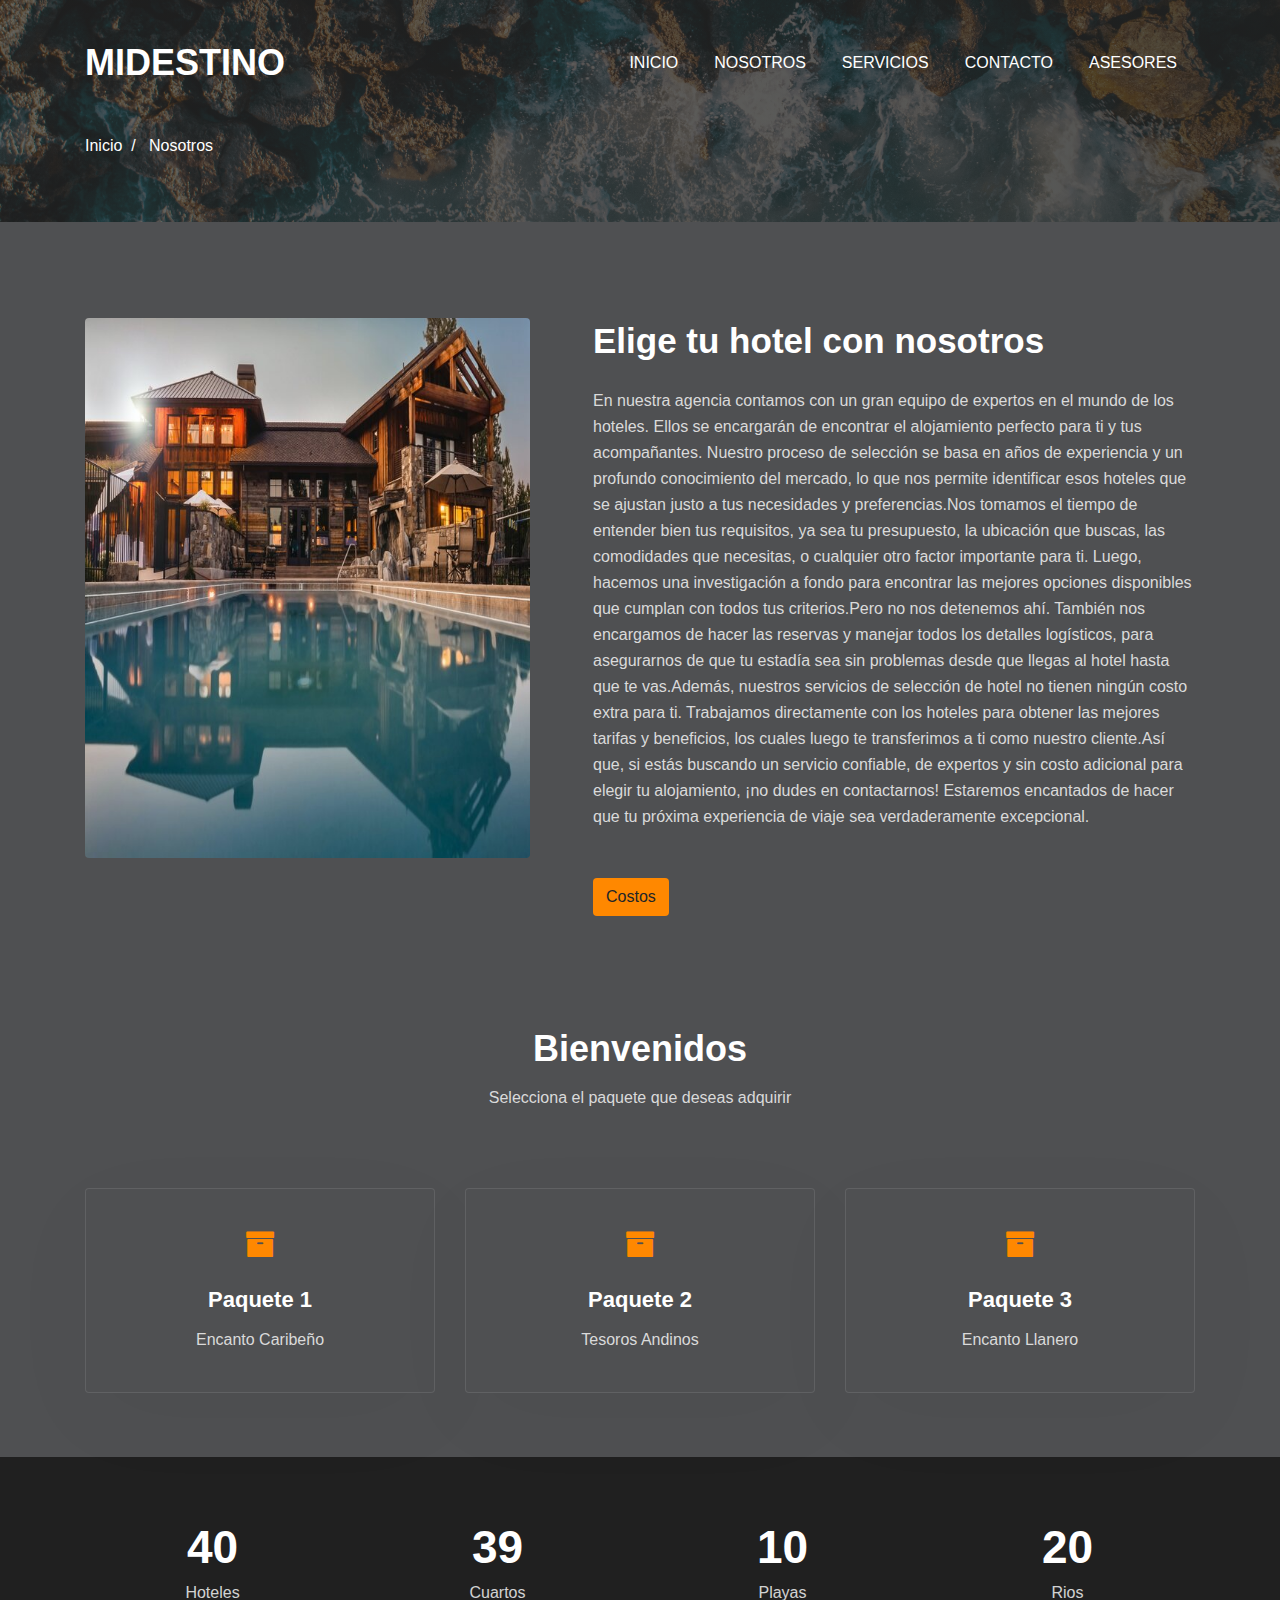
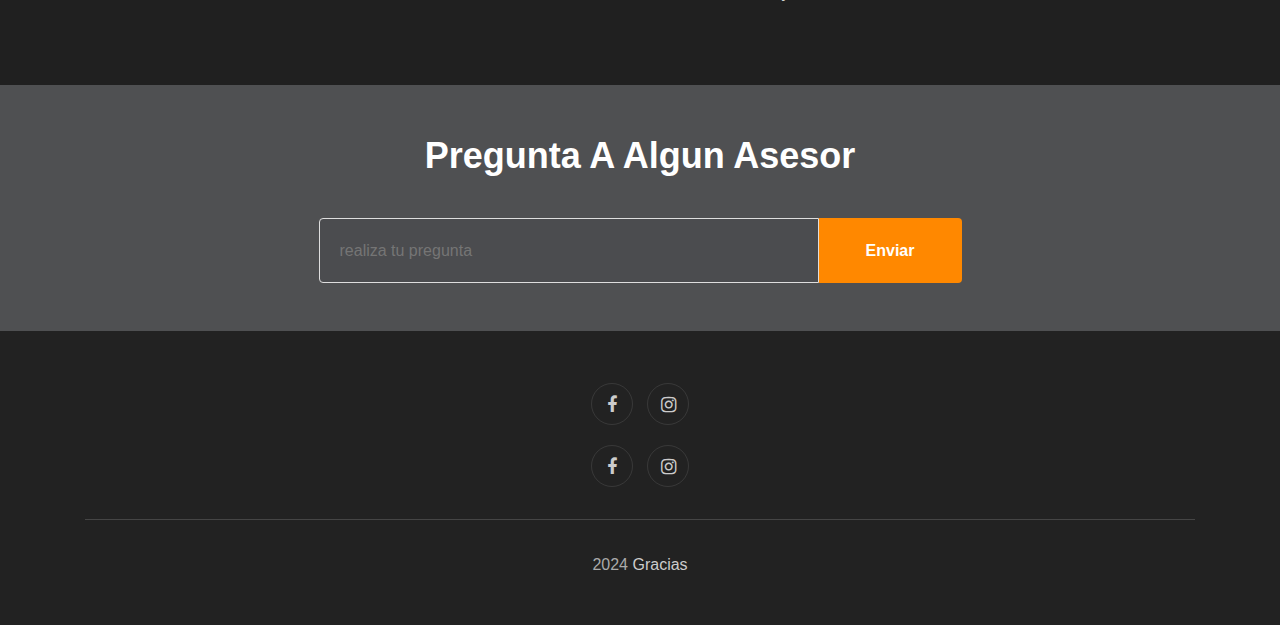
<file: about.html>
<!DOCTYPE html>
<html lang="en">
<head>
    <meta charset="UTF-8">
    <meta name="viewport" content="width=device-width, initial-scale=1.0">
    <title>Shaf</title>

    <link rel="stylesheet" href="css/style.css">

    <link rel="stylesheet" href="https://stackpath.bootstrapcdn.com/font-awesome/4.7.0/css/font-awesome.min.css" integrity="sha384-wvfXpqpZZVQGK6TAh5PVlGOfQNHSoD2xbE+QkPxCAFlNEevoEH3Sl0sibVcOQVnN" crossorigin="anonymous">
    <link rel="stylesheet" href="https://stackpath.bootstrapcdn.com/bootstrap/4.5.2/css/bootstrap.min.css" integrity="sha384-JcKb8q3iqJ61gNV9KGb8thSsNjpSL0n8PARn9HuZOnIxN0hoP+VmmDGMN5t9UJ0Z" crossorigin="anonymous">

</head>
<body>

    <section class="tank-bootstrap-header">
        <nav class="navbar navbar-expand-lg navbar-light py-lg-3 py-2">
            <div class="container">
                <a class="navbar-brand" href="index.html">MiDestino</a>
                <button class="navbar-toggler" type="button" 
                data-toggle="collapse" data-target="#navbarSupportedContent">
                    <span class="navbar-toggler-icon fa fa-bars"></span>
                </button>
                <div class="collapse navbar-collapse"  id="navbarSupportedContent" >
                    <ul class="navbar-nav ml-auto">
                        <li class="nav-item">
                            <a class="nav-link" href="index.html">Inicio</a>
                        </li>
                        <li class="nav-item">
                            <a class="nav-link" href="about.html">Nosotros</a>
                        </li>
                        <li class="nav-item">
                            <a class="nav-link" href="services.html">Servicios</a>
                        </li>
                        <li class="nav-item">
                            <a class="nav-link" href="contact.html">Contacto</a>
                            <li class="nav-item">
                                <a class="nav-link" href="asesores.html">Asesores</a>
                        </li>
                    </ul>
                </div>
           </div> 
        </nav>
    </section>


    <section class="tank-about-breadcrum">
        <div class="breadcrum-bg">
            <div class="container py-5">
                <p><a href="index.html">Inicio</a>&nbsp; / &nbsp; Nosotros</p>
            </div>
        </div>
    </section>


    <div class="tank-content-photo-5 py-5" id="about">
        <div class="content-main pt-lg-5 pt-md-3 pd-0">
            <div class="container">
                <div class="row">
                    <div class="col-lg-5 content-photo">
                        <a href="#"><img src="images/22.jpg" class="img-fluid"></a>
                    </div>
                    <div class="col-lg-7 content-left mt-lg-0 mt-5 pl-lg-5">
                        <h3>Elige tu hotel con nosotros </h3>
                        <p class="mb-0">En nuestra agencia contamos con un gran equipo de expertos en el mundo de los hoteles. Ellos se encargarán de encontrar el alojamiento perfecto para ti y tus acompañantes. Nuestro proceso de selección se basa en años de experiencia y un profundo conocimiento del mercado, lo que nos permite identificar esos hoteles que se ajustan justo a tus necesidades y preferencias.Nos tomamos el tiempo de entender bien tus requisitos, ya sea tu presupuesto, la ubicación que buscas, las comodidades que necesitas, o cualquier otro factor importante para ti. Luego, hacemos una investigación a fondo para encontrar las mejores opciones disponibles que cumplan con todos tus criterios.Pero no nos detenemos ahí. También nos encargamos de hacer las reservas y manejar todos los detalles logísticos, para asegurarnos de que tu estadía sea sin problemas desde que llegas al hotel hasta que te vas.Además, nuestros servicios de selección de hotel no tienen ningún costo extra para ti. Trabajamos directamente con los hoteles para obtener las mejores tarifas y beneficios, los cuales luego te transferimos a ti como nuestro cliente.Así que, si estás buscando un servicio confiable, de expertos y sin costo adicional para elegir tu alojamiento, ¡no dudes en contactarnos! Estaremos encantados de hacer que tu próxima experiencia de viaje sea verdaderamente excepcional.</p>
                            <a href="services.html" class="btn-theme2 btn mt-lg-5">Costos</a>
                    </div>
                </div>
            </div>
        </div>
    </div>


    <section id="services-1" class="py-5">
        <div class="container py-lg-3">
            <div class="heading text-center mx-auto">
                <h3 class="head">Bienvenidos</h3>
                <p class="my-3 head">Selecciona el paquete que deseas adquirir</p>
            </div>
            <div class="row mt-lg-5">
                <div class="col-lg-4 col-md-6 col-sm-12">
                    <div class="box-wrap">
                        <div class="icon">
                            <span class="fa fa-archive"></span>
                            <h4><a href="services.html">Paquete 1</a> </h4>
                            <p>Encanto Caribeño</p>
                        </div>
                    </div>
                </div>
                <div class="col-lg-4 col-md-6 col-sm-12">
                    <div class="box-wrap">
                        <div class="icon">
                            <span class="fa fa-archive"></span>
                            <h4><a href="services.html">Paquete 2</a> </h4>
                            <p>Tesoros Andinos</p>
                        </div>
                    </div>
                </div>
                <div class="col-lg-4 col-md-6 col-sm-12">
                    <div class="box-wrap">
                        <div class="icon">
                            <span class="fa fa-archive"></span>
                            <h4><a href="services.html">Paquete 3</a> </h4>
                            <p>Encanto Llanero </p>
                        </div>
                    </div>
                </div>
            </div>
        </div>
    </section>



    <section class="tank-specifications-9">
        <div class="main-t py-5" id="stats">
            <div class="container py-md-3">
                <div class="main-cont-wthree-fea row">
                    <div class="grids-speci1 col-lg-3 col-6">
                        <div class="spec-2 text-center">
                            <h3 class="title-spe">40</h3>
                            <p>Hoteles</p>
                        </div>
                    </div>
                    <div class="grids-speci1 midd-eff-spe col-lg-3 col-6">
                        <div class="spec-2 text-center">
                            <h3 class="title-spe">39</h3>
                            <p>Cuartos</p>
                        </div>
                    </div>
                    <div class="grids-speci1 las-but col-lg-3 col-6 mt-lg-0 mt-4">
                        <div class="spec-2 text-center">
                            <h3 class="title-spe">10</h3>
                            <p>Playas</p>
                        </div>
                    </div>
                    <div class="grids-speci1 las-t col-lg-3 col-6 mt-lg-0 mt-4">
                        <div class="spec-2 text-center">
                            <h3 class="title-spe">20</h3>
                            <p>Rios</p>
                        </div>
                    </div>
                </div>
            </div>
        </div>
    </section>


    <section class="tank-subscribe" id="subscribe">
        <div class="main-host py-5 text-center">
            <div class="container py-lg3">
                <div class="grids-forms">

                    <div class="main-midd">
                        <h3 class="global-title mx-auto">Pregunta a algun asesor</h3>
                    </div>

                    <div class="main-midd-2">
                        <form action="#" class="rightside-form">
                            <input type="text" placeholder="realiza tu pregunta">
                            <button type="submit" class="btn">Enviar</button>
                        </form>
                    </div>

                </div>
            </div>
        </div>
    </section>




    <section class="tank-footer-29-main" id="footer">
        <div class="footer-29 text-center">
            <div class="container">
                <div class="main-social-footer-29">
                    <a href="https://www.facebook.com/profile.php?id=100009224184509&mibextid=LQQJ4d" class="facebook"><span class="fa fa-facebook"></span></a>
                    <a href="https://www.instagram.com/david_cabrera02?igsh=emIzcnNnZ3RhY3Vn&utm_source=qr" class="instagram"><span class="fa fa-instagram"></span></a>
                </div>
                <div class="main-social-footer-29">
                    <a href="https://www.facebook.com/david.rosero.739978?mibextid=LQQJ4d" class="facebook"><span class="fa fa-facebook"></span></a>
                    <a href="https://www.instagram.com/davidalejandro.darm17?igsh=MXZsZnYxaTVlZWowYQ%3D%3D&utm_source=qr" class="instagram"><span class="fa fa-instagram"></span></a>
                    
                    
                </div>
                
                <div class="bottom-copies text-center">
                    <p class="copy-footer-29">2024  <a href="#">Gracias</a></p>
                </div>
            </div>
        </div>
        <button onclick="topFunction()" id="movetop" title="Go to top">
        <span class="fa fa-angle-up"></span>
        </button>
            <script>
                window.onscroll = function() {
                    scrollFunction()
                };

                function scrollFunction() {
                    if(document.body.scrollTop > 20 || document.documentElement. scrollTop > 20) {
                        document.getElementById("movetop").style.display = "block";
                    }else{
                        document.getElementById("movetop").style.display = "none";
                    }
                }

                function topFunction () {
                    document.body.scrollTop = 0;
                    document.documentElement.scrollTop = 0;
                }
            </script>
    </section>

    


    <script>
        $(function(){
            $('.navbar-toggler').click(function(){
                $('body').toggleClass('noscroll');
            })

        });
    </script>



<script src="https://code.jquery.com/jquery-3.5.1.slim.min.js" integrity="sha384-DfXdz2htPH0lsSSs5nCTpuj/zy4C+OGpamoFVy38MVBnE+IbbVYUew+OrCXaRkfj" crossorigin="anonymous"></script>
<script src="https://cdn.jsdelivr.net/npm/popper.js@1.16.1/dist/umd/popper.min.js" integrity="sha384-9/reFTGAW83EW2RDu2S0VKaIzap3H66lZH81PoYlFhbGU+6BZp6G7niu735Sk7lN" crossorigin="anonymous"></script>
<script src="https://stackpath.bootstrapcdn.com/bootstrap/4.5.2/js/bootstrap.min.js" integrity="sha384-B4gt1jrGC7Jh4AgTPSdUtOBvfO8shuf57BaghqFfPlYxofvL8/KUEfYiJOMMV+rV" crossorigin="anonymous"></script>



    
</body>
</html>
</file>
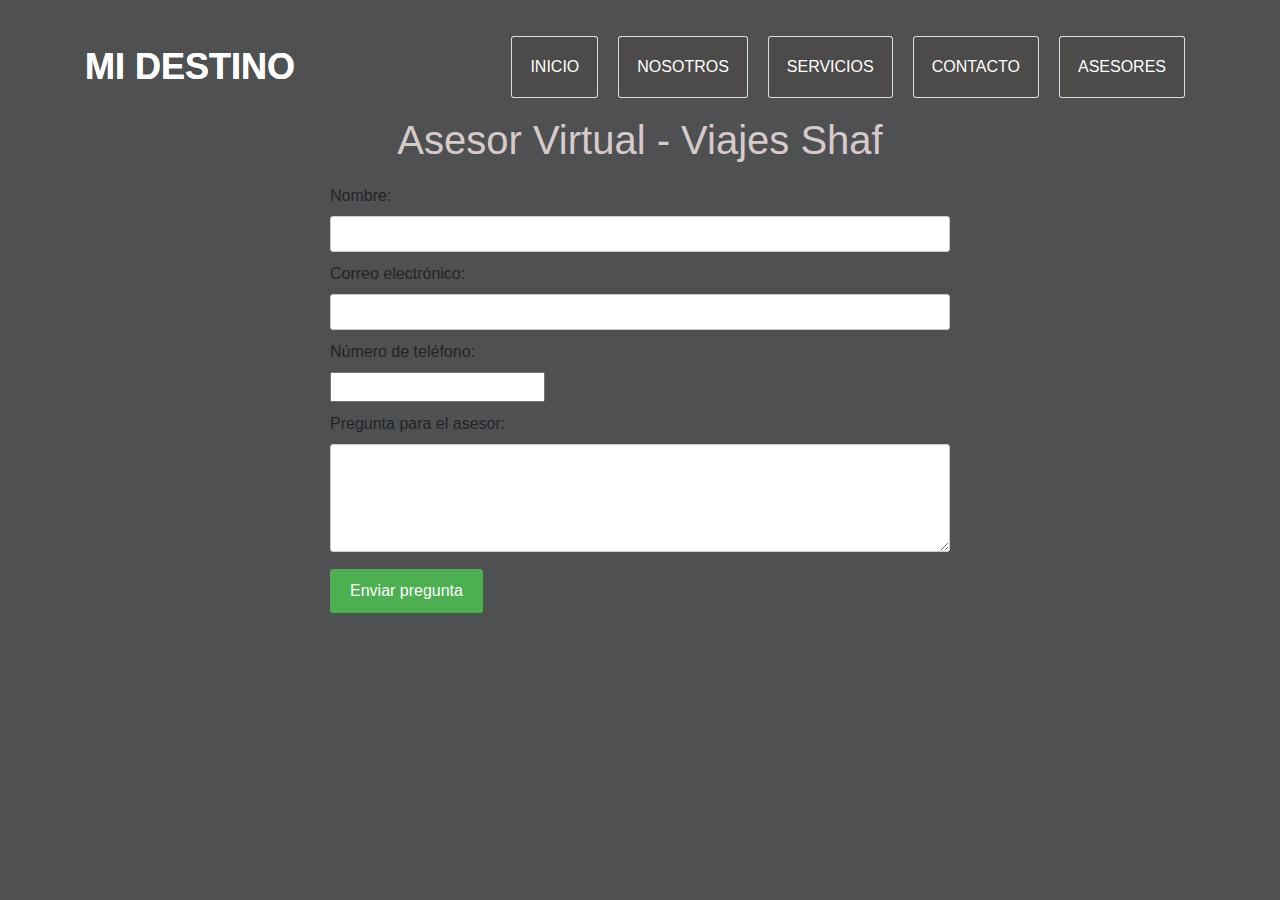
<file: asesores.html>
<!DOCTYPE html>
<html lang="es">
<head>
 <meta charset="UTF-8">
 <meta name="viewport" content="width=device-width, initial-scale=1.0">
 <link rel="stylesheet" href="css/style.css">
 <link rel="stylesheet" href="https://stackpath.bootstrapcdn.com/font-awesome/4.7.0/css/font-awesome.min.css" integrity="sha384-wvfXpqpZZVQGK6TAh5PVlGOfQNHSoD2xbE+QkPxCAFlNEevoEH3Sl0sibVcOQVnN" crossorigin="anonymous">
 <link rel="stylesheet" href="https://stackpath.bootstrapcdn.com/bootstrap/4.5.2/css/bootstrap.min.css" integrity="sha384-JcKb8q3iqJ61gNV9KGb8thSsNjpSL0n8PARn9HuZOnIxN0hoP+VmmDGMN5t9UJ0Z" crossorigin="anonymous">
 <title>Shaf</title>
 <section class="tank-bootstrap-header">
    <nav class="navbar navbar-expand-lg navbar-light py-lg-3 py-2">
        <div class="container">
            <a class="navbar-brand" href="index.html">Mi Destino</a>
            <button class="navbar-toggler" type="button" 
            data-toggle="collapse" data-target="#navbarSupportedContent">
                <span class="navbar-toggler-icon fa fa-bars"></span>
            </button>
            <div class="collapse navbar-collapse"  id="navbarSupportedContent" >
                <ul class="navbar-nav ml-auto">
                    <li class="nav-item">
                        <a class="nav-link" href="index.html">Inicio</a>
                    </li>
                    <li class="nav-item">
                        <a class="nav-link" href="about.html">Nosotros</a>
                    </li>
                    <li class="nav-item">
                        <a class="nav-link" href="services.html">Servicios</a>
                    </li>
                    <li class="nav-item">
                        <a class="nav-link" href="contact.html">Contacto</a>
                    </li>
                    <li class="nav-item">
                        <a class="nav-link" href="asesores.html">Asesores</a>
                    </li>
                </ul>
            </div>
       </div> 
    </nav>
</section>
</br>
 <style>
    
    
   body {
     font-family: Arial, sans-serif;
     background-color: #f4f4f4;
     padding: 20px;
   }
   h1 {
     text-align: center;
     color: #d7caca;
   }
   form {
     width: 50%;
     margin: 20px auto;
   }
   label {
     display: block;
     margin-top: 10px;
   }
   input[type="text"], input[type="email"], textarea {
     width: 100%;
     padding: 5px;
     border: 1px solid #ccc;
     border-radius: 3px;
   }
   input[type="submit"] {
     background-color: #4CAF50;
     color: white;
     padding: 10px 20px;
     border: none;
     border-radius: 3px;
     cursor: pointer;
     margin-top: 10px;
   }
   input[type="submit"]:hover {
     background-color: #45a049;
   }
   ul {
     list-style: none;
     margin: 0;
     padding: 0;
   }
   li {
     background-color: #4d4a4a;
     border: 1px solid #ddd;
     border-radius: 3px;
     padding: 10px;
     margin-bottom: 10px;
     position: relative;
   }
   li:hover {
     background-color: #f9f9f9;
   }
   .delete-button {
     background-color: #f44336;
     color: white;
     padding: 5px 10px;
     border: none;
     border-radius: 50%;
     position: absolute;
     top: 10px;
     right: 10px;
     cursor: pointer;
   }
   .delete-button:hover {
     background-color: #da190b;
   }
 </style>
</head>
<body>
 <section class="tank-bootstrap-header">
   <nav class="navbar navbar-expand-lg navbar-light py-lg-3 py-2">
     <div class="container">
       <a class="navbar-brand" href="index.html">Mi Destino</a>
       <button class="navbar-toggler" type="button" data-toggle="collapse" data-target="#navbarSupportedContent">
         <span class="navbar-toggler-icon fa fa-bars"></span>
       </button>
       <div class="collapse navbar-collapse" id="navbarSupportedContent">
         <ul class="navbar-nav ml-auto">
           <li class="nav-item">
             <a class="nav-link" href="index.html">Inicio</a>
           </li>
           <li class="nav-item">
             <a class="nav-link" href="about.html">Nosotros</a>
           </li>
           <li class="nav-item">
             <a class="nav-link" href="services.html">Servicios</a>
           </li>
           <li class="nav-item">
             <a class="nav-link" href="contact.html">Contacto</a>
           </li>
           <li class="nav-item">
             <a class="nav-link" href="asesores.html">Asesores</a>
           </li>
         </ul>
       </div>
     </div>
   </nav>
 </section>
 <br>
</br>
<br>
 <h1>Asesor Virtual - Viajes Shaf</h1>
 <form id="contact-form">
   <label for="name">Nombre:</label>
   <input type="text" id="name" name="name" required>
   <label for="email">Correo electrónico:</label>
   <input type="email" id="email" name="email" required>
   <label for="phone">Número de teléfono:</label>
   <input type="tel" id="phone" name="phone" required>
   <label for="message">Pregunta para el asesor:</label>
   <textarea id="message" name="message" rows="4" required></textarea>
   <input type="submit" value="Enviar pregunta">
 </form>
 <ul id="task-list"></ul>

 <script>
   const form = document.getElementById('contact-form');
   const taskList = document.getElementById('task-list');

   form.addEventListener('submit', (e) => {
     e.preventDefault();

     const name = form.name.value;
     const email = form.email.value;
     const phone = form.phone.value;
     const message = form.message.value;

     const li = document.createElement('li');
     li.innerHTML = `
       <strong>Nombre:</strong> ${name}<br>
       <strong>Correo electrónico:</strong> ${email}<br>
       <strong>Número de teléfono:</strong> ${phone}<br>
       <strong>Pregunta:</strong> ${message}<br>
       <button class="delete-button">&times;</button>
     `;

     taskList.appendChild(li);

     form.reset();

     const deleteButtons = document.getElementsByClassName('delete-button');

     for (const deleteButton of deleteButtons) {
       deleteButton.addEventListener('click', () => {
         deleteButton.parentElement.remove();
       });
     }
   });

   const deleteButtons = document.getElementsByClassName('delete-button');

   for (const deleteButton of deleteButtons) {
     deleteButton.addEventListener('click', () => {
       deleteButton.parentElement.remove();
     });
   }
 </script>
</body>
</html>
</file>
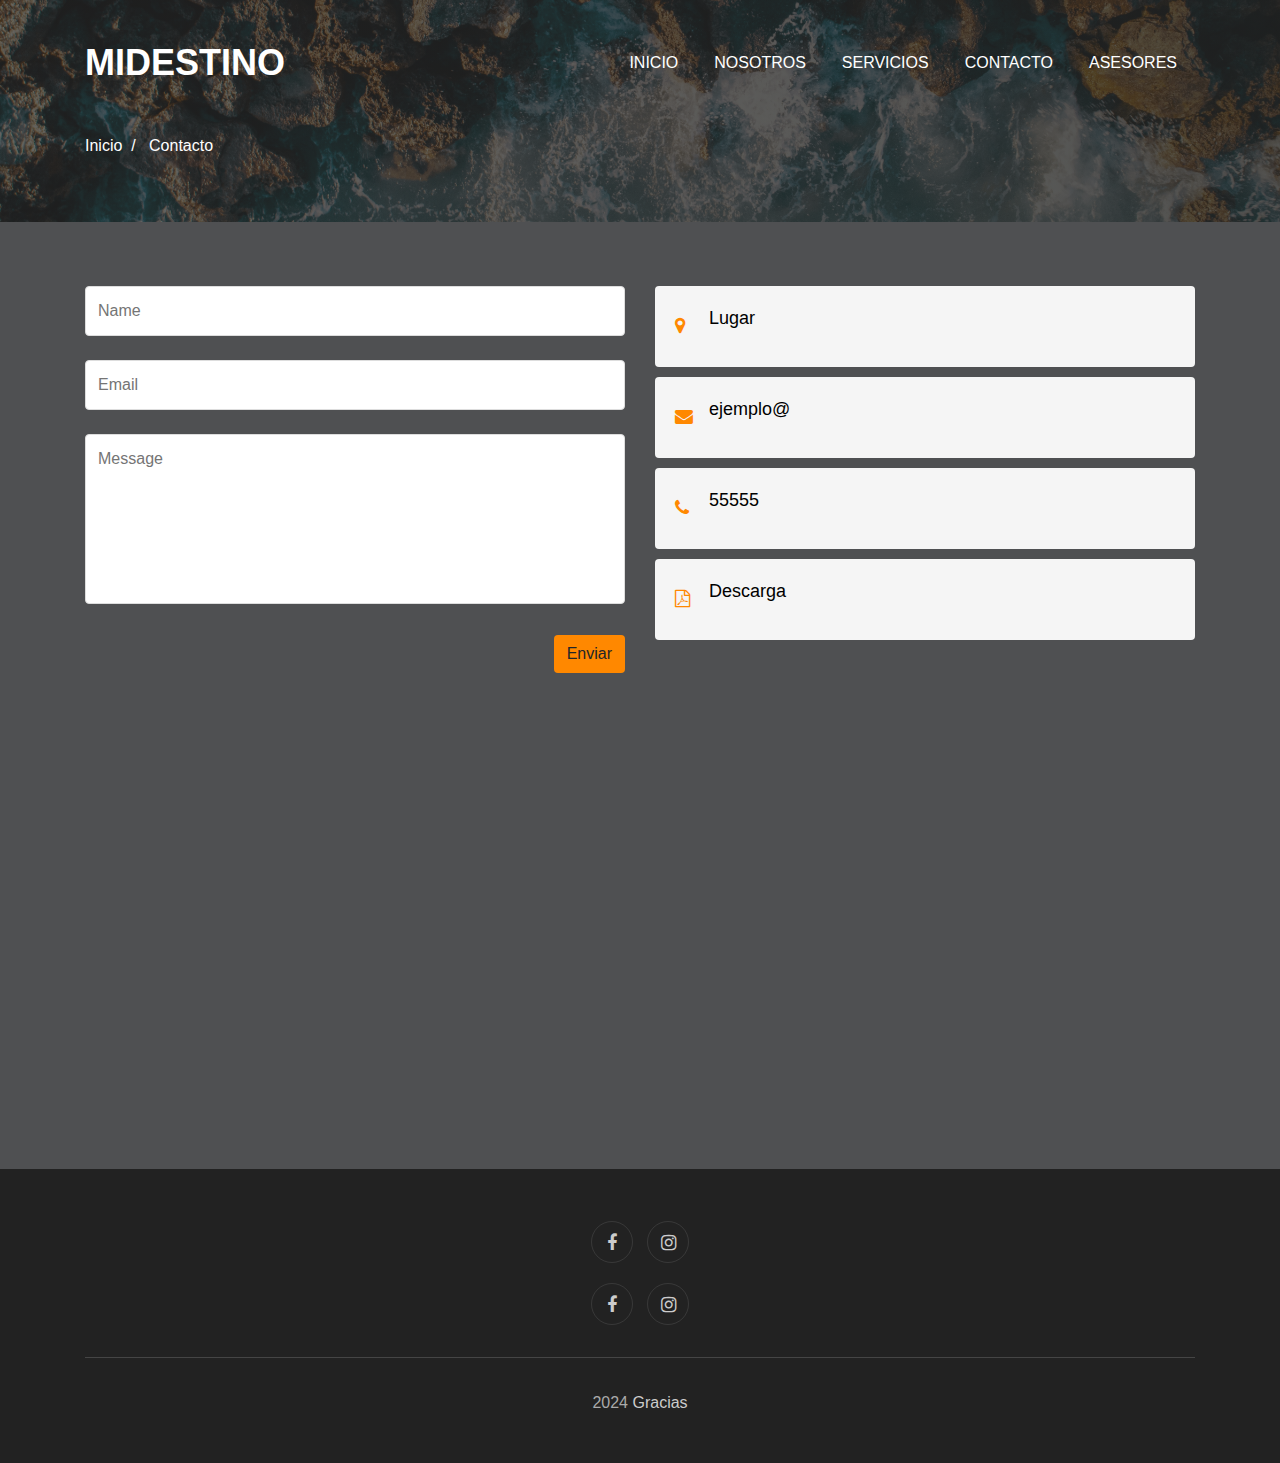
<file: contact.html>
<!DOCTYPE html>
<html lang="en">
<head>
    <meta charset="UTF-8">
    <meta name="viewport" content="width=device-width, initial-scale=1.0">
    <title>Shaf</title>

    <link rel="stylesheet" href="css/style.css">

    <link rel="stylesheet" href="https://stackpath.bootstrapcdn.com/font-awesome/4.7.0/css/font-awesome.min.css" integrity="sha384-wvfXpqpZZVQGK6TAh5PVlGOfQNHSoD2xbE+QkPxCAFlNEevoEH3Sl0sibVcOQVnN" crossorigin="anonymous">
    <link rel="stylesheet" href="https://stackpath.bootstrapcdn.com/bootstrap/4.5.2/css/bootstrap.min.css" integrity="sha384-JcKb8q3iqJ61gNV9KGb8thSsNjpSL0n8PARn9HuZOnIxN0hoP+VmmDGMN5t9UJ0Z" crossorigin="anonymous">

</head>
<body>


    <section class="tank-bootstrap-header">
        <nav class="navbar navbar-expand-lg navbar-light py-lg-3 py-2">
            <div class="container">
                <a class="navbar-brand" href="index.html">MiDestino</a>
                <button class="navbar-toggler" type="button" 
                data-toggle="collapse" data-target="#navbarSupportedContent">
                    <span class="navbar-toggler-icon fa fa-bars"></span>
                </button>
                <div class="collapse navbar-collapse"  id="navbarSupportedContent" >
                    <ul class="navbar-nav ml-auto">
                        <li class="nav-item">
                            <a class="nav-link" href="index.html">Inicio</a>
                        </li>
                        <li class="nav-item">
                            <a class="nav-link" href="about.html">Nosotros</a>
                        </li>
                        <li class="nav-item">
                            <a class="nav-link" href="services.html">Servicios</a>
                        </li>
                        <li class="nav-item">
                            <a class="nav-link" href="contact.html">Contacto</a>
                            <li class="nav-item">
                                <a class="nav-link" href="asesores.html">Asesores</a>
                        </li>
                    </ul>
                </div>
           </div> 
        </nav>
    </section>


    <section class="tank-about-breadcrum">
        <div class="breadcrum-bg">
            <div class="container py-5">
                <p><a href="index.html">Inicio</a>&nbsp; / &nbsp; Contacto</p>
            </div>
        </div>
    </section>


    <section class="tank-contacts-12" id="contact">
        <div class="contact-top pt-5">
            <div class="container py-md-3">
                <div class="row cont-main-top">


                    <div class="contacts12-main col-lg-6">
                        <form action="#" class="main-input">
                            <div class="top-inputs d-grid">
                                <input type="text" placeholder="Name" required>
                            </div>
                            <input type="email" placeholder="Email" required>
                            <textarea placeholder="Message" required></textarea>
                            <div class="text-right">
                                <button type="submit" class="btn btn-theme2">Enviar</button>
                            </div>
                        </form>
                    </div>

                    <div class="contact col-lg-6 mt-lg-0 mt-5">
                        <div class="cont-subs">
                            <div class="cont-add">
                                <div class="cont-add-lft">
                                   <span class="fa fa-map-marker" aria-hidden="true"></span>
                                </div>
                                <div class="cont-add-rgt">
                                    <p class="contact-text-sub">Lugar</p>
                                </div>
                            </div>
                            <div class="cont-add add-2">
                                <div class="cont-add-lft">
                                   <span class="fa fa-envelope" aria-hidden="true"></span>
                                </div>
                                <div class="cont-add-rgt">
                                    <a href="#">
                                        <p class="contact-text-sub">ejemplo@</p>
                                    </a>
                                </div>
                            </div>
                            <div class="cont-add ">
                                <div class="cont-add-lft">
                                   <span class="fa fa-phone" aria-hidden="true"></span>
                                </div>
                                <div class="cont-add-rgt">
                                    <a href="#">
                                        <p class="contact-text-sub">55555</p>
                                    </a>
                                </div>
                            </div>
                            <div class="cont-add add-3">
                                <div class="cont-add-lft">
                                   <span class="fa fa-file-pdf-o" aria-hidden="true"></span>
                                </div>
                                <div class="cont-add-rgt">
                                    <a href="#">
                                        <p class="contact-text-sub">Descarga</p>
                                    </a>
                                </div>
                            </div>
                        </div>
                    </div>


                </div>
            </div>
            <div class="map">
                <iframe
                
                >
                <!--Aqui va el api de tu mapa adentro del iframe-->
                    
                </iframe>
            </div>
        </div>
    </section>




    <section class="tank-footer-29-main" id="footer">
        <div class="footer-29 text-center">
            <div class="container">
                <div class="main-social-footer-29">
                    <a href="https://www.facebook.com/profile.php?id=100009224184509&mibextid=LQQJ4d" class="facebook"><span class="fa fa-facebook"></span></a>
                    <a href="https://www.instagram.com/david_cabrera02?igsh=emIzcnNnZ3RhY3Vn&utm_source=qr" class="instagram"><span class="fa fa-instagram"></span></a>
                
                </div>
                <div class="main-social-footer-29">
                    <a href="https://www.facebook.com/david.rosero.739978?mibextid=LQQJ4d" class="facebook"><span class="fa fa-facebook"></span></a>
                    <a href="https://www.instagram.com/davidalejandro.darm17?igsh=MXZsZnYxaTVlZWowYQ%3D%3D&utm_source=qr" class="instagram"><span class="fa fa-instagram"></span></a>
                
                </div>
                <div class="bottom-copies text-center">
                    <p class="copy-footer-29">2024 <a href="#">Gracias</a></p>
                </div>
            </div>
        </div>
        <button onclick="topFunction()" id="movetop" title="Go to top">
        <span class="fa fa-angle-up"></span>
        </button>
            <script>
                window.onscroll = function() {
                    scrollFunction()
                };

                function scrollFunction() {
                    if(document.body.scrollTop > 20 || document.documentElement. scrollTop > 20) {
                        document.getElementById("movetop").style.display = "block";
                    }else{
                        document.getElementById("movetop").style.display = "none";
                    }
                }

                function topFunction () {
                    document.body.scrollTop = 0;
                    document.documentElement.scrollTop = 0;
                }
            </script>
    </section>

    


    <script>
        $(function(){
            $('.navbar-toggler').click(function(){
                $('body').toggleClass('noscroll');
            })

        });
    </script>






    
<script src="https://code.jquery.com/jquery-3.5.1.slim.min.js" integrity="sha384-DfXdz2htPH0lsSSs5nCTpuj/zy4C+OGpamoFVy38MVBnE+IbbVYUew+OrCXaRkfj" crossorigin="anonymous"></script>
<script src="https://cdn.jsdelivr.net/npm/popper.js@1.16.1/dist/umd/popper.min.js" integrity="sha384-9/reFTGAW83EW2RDu2S0VKaIzap3H66lZH81PoYlFhbGU+6BZp6G7niu735Sk7lN" crossorigin="anonymous"></script>
<script src="https://stackpath.bootstrapcdn.com/bootstrap/4.5.2/js/bootstrap.min.js" integrity="sha384-B4gt1jrGC7Jh4AgTPSdUtOBvfO8shuf57BaghqFfPlYxofvL8/KUEfYiJOMMV+rV" crossorigin="anonymous"></script>



    
</body>
</html>
</file>
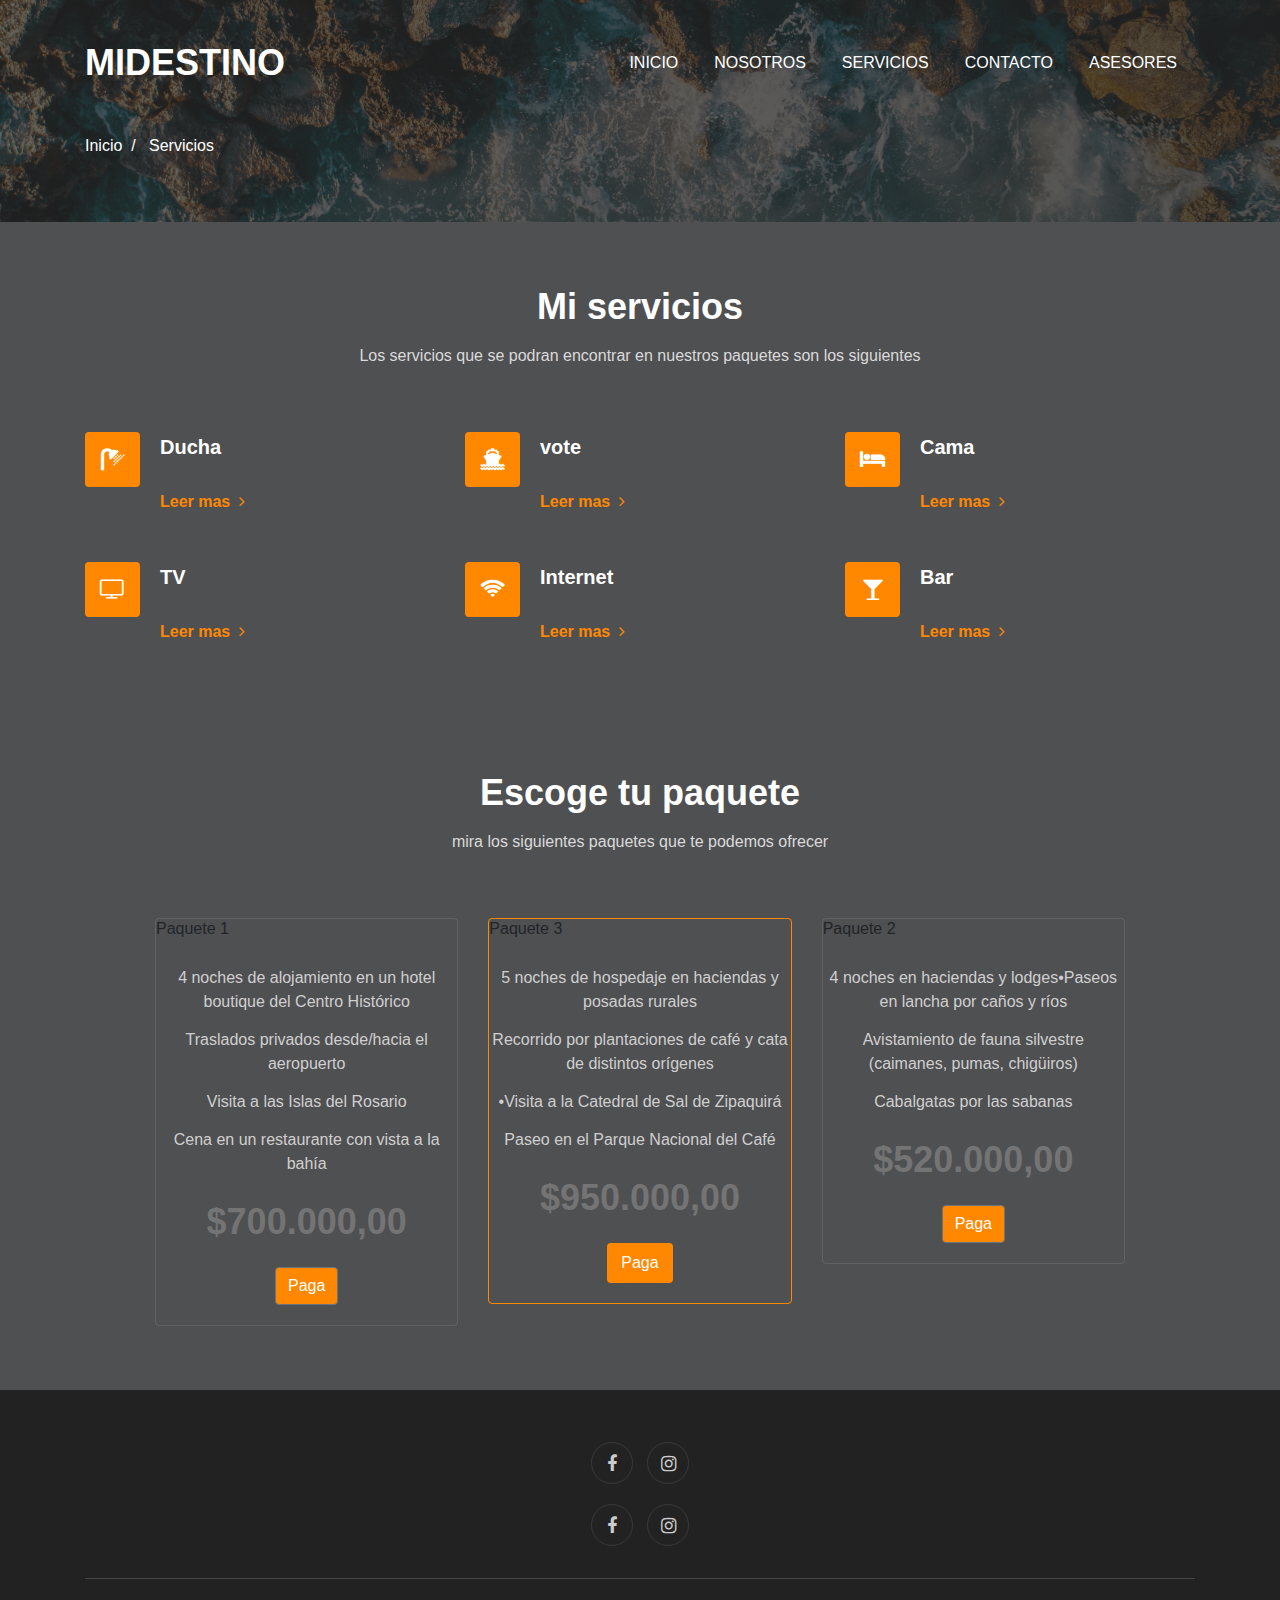
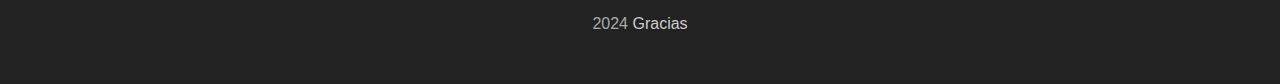
<file: services.html>
<!DOCTYPE html>
<html lang="en">
<head>
    <meta charset="UTF-8">
    <meta name="viewport" content="width=device-width, initial-scale=1.0">
    <title>Shaf</title>
    <link rel="stylesheet" href="css/style.css">

    <link rel="stylesheet" href="https://stackpath.bootstrapcdn.com/font-awesome/4.7.0/css/font-awesome.min.css" integrity="sha384-wvfXpqpZZVQGK6TAh5PVlGOfQNHSoD2xbE+QkPxCAFlNEevoEH3Sl0sibVcOQVnN" crossorigin="anonymous">
    <link rel="stylesheet" href="https://stackpath.bootstrapcdn.com/bootstrap/4.5.2/css/bootstrap.min.css" integrity="sha384-JcKb8q3iqJ61gNV9KGb8thSsNjpSL0n8PARn9HuZOnIxN0hoP+VmmDGMN5t9UJ0Z" crossorigin="anonymous">

</head>
<body>
    

    <section class="tank-bootstrap-header">
        <nav class="navbar navbar-expand-lg navbar-light py-lg-3 py-2">
            <div class="container">
                <a class="navbar-brand" href="index.html">MiDestino</a>
                <button class="navbar-toggler" type="button" 
                data-toggle="collapse" data-target="#navbarSupportedContent">
                    <span class="navbar-toggler-icon fa fa-bars"></span>
                </button>
                <div class="collapse navbar-collapse"  id="navbarSupportedContent" >
                    <ul class="navbar-nav ml-auto">
                        <li class="nav-item">
                            <a class="nav-link" href="index.html">Inicio</a>
                        </li>
                        <li class="nav-item">
                            <a class="nav-link" href="about.html">Nosotros</a>
                        </li>
                        <li class="nav-item">
                            <a class="nav-link" href="services.html">Servicios</a>
                        </li>
                        <li class="nav-item">
                            <a class="nav-link" href="contact.html">Contacto</a>
                            <li class="nav-item">
                                <a class="nav-link" href="asesores.html">Asesores</a>
                        </li>
                    </ul>
                </div>
           </div> 
        </nav>
    </section>


    <section class="tank-about-breadcrum">
        <div class="breadcrum-bg">
            <div class="container py-5">
                <p><a href="index.html">Inicio</a>&nbsp; / &nbsp; Servicios</p>
            </div>
        </div>
    </section>



    <section class="tank-features-4">
        <div class="features py-5" id="services">
            <div class="container py-md-3">
                <div class="heading text-center mx-auto">
                    <h3 class="head">Mi servicios</h3>
                    <p class="my-3 head">Los servicios que se podran encontrar en nuestros paquetes son los siguientes  </p>
                </div>
                <div class="fea-gd-vv row mt-5 pt-3">
                    <div class="float-lt feature-gd col-lg-4 col-md-6">
                        <div class="icon">
                            <span class="fa fa-shower"></span>
                        </div>
                        <div class="icon-info">
                            <h5><a href="#">Ducha</a></h5>
                           
                            <a href="#" class="red mt-3">Leer mas <span class="fa fa-angle-right pl-1">
                            </span></a>
                        </div>
                    </div>
                    <div class="float-mid feature-gd col-lg-4 col-md-6 mt-md-0 mt-5">
                        <div class="icon">
                            <span class="fa fa-ship"></span>
                        </div>
                        <div class="icon-info">
                            <h5><a href="#">vote</a></h5>
                            
                            <a href="#" class="red mt-3">Leer mas <span class="fa fa-angle-right pl-1">
                            </span></a>
                        </div>
                    </div>
                    <div class="float-rt feature-gd col-lg-4 col-md-6 mt-md-0 mt-5">
                        <div class="icon">
                            <span class="fa fa-bed"></span>
                        </div>
                        <div class="icon-info">
                            <h5><a href="#">Cama</a></h5>
                            
                            <a href="#" class="red mt-3">Leer mas <span class="fa fa-angle-right pl-1">
                            </span></a>
                        </div>
                    </div>
                    <div class="float-lt feature-gd col-lg-4 col-md-6 mt-5">
                        <div class="icon">
                            <span class="fa fa-tv"></span>
                        </div>
                        <div class="icon-info">
                            <h5><a href="#">TV</a></h5>
                           
                            <a href="#" class="red mt-3">Leer mas <span class="fa fa-angle-right pl-1">
                            </span></a>
                        </div>
                    </div>
                    <div class="float-mid feature-gd col-lg-4 col-md-6 mt-5">
                        <div class="icon">
                            <span class="fa fa-wifi"></span>
                        </div>
                        <div class="icon-info">
                            <h5><a href="#">Internet</a></h5>
                            
                            <a href="#" class="red mt-3">Leer mas <span class="fa fa-angle-right pl-1">
                            </span></a>
                        </div>
                    </div>
                    <div class="float-rt feature-gd col-lg-4 col-md-6 mt-5">
                        <div class="icon">
                            <span class="fa fa-glass"></span>
                        </div>
                        <div class="icon-info">
                            <h5><a href="#">Bar</a></h5>
                           
                            <a href="#" class="red mt-3">Leer mas <span class="fa fa-angle-right pl-1">
                            </span></a>
                        </div>
                    </div>
                </div>
            </div>
        </div>
    </section>


    <section class="tank-pricing-7" id="pricing">
        <div class="tank-pricing-7_sur py-5">
            <div class="container py-md-3">
                <div class="heading text-center mx-auto">
                    <h3 class="head">Escoge tu paquete</h3>
                    <p class="my-3 head">mira los siguientes paquetes que te podemos ofrecer </p>
                </div>
                <div class="row tank-pricing-7-gd-top pt-3 mt-5">

                    <div class="col-lg-4 col-md-6 tank-pricing-7-gd-left">
                        <div class="tank-pricing-7 pric-7-1">
                            <h6>Paquete 1</h6>
                            <div class="tank-pricing-7-bottom">
                                <div class="ank-pricing-7-bottom-bottom">
                                    <ul class="links">
                                        <li class="tick-info">
                                            4 noches de alojamiento en un hotel boutique del Centro Histórico
                                        </li>
                                        <li class="tick-info">
                                            Traslados privados desde/hacia el aeropuerto
                                        </li>
                                       
                                        </li>
                                        <li class="tick-info">
                                            Visita a las Islas del Rosario
                                        </li>
                                        <li class="tick-info">
                                            Cena en un restaurante con vista a la bahía
                                        </li>
                                       
                                        </li>
                                    </ul>
                                    <h3 class="title-sub mt-4">$700.000,00</h3>
                                </div>
                                <div class="buy-button text-center mt-4">
                                    <a href="contact.html" class="btn btn-secondary btn-theme5">
                                        <div class="anim"></div><span>Paga</span>
                                    </a>
                                </div>
                            </div>
                        </div>
                    </div>
                    <div class="col-lg-4 col-md-6 mt-md-0 mt-4 tank-pricing-7-gd-left active">
                        <div class="tank-pricing-7 pric-7 active">
                            <h6>Paquete 3</h6>
                            <div class="tank-pricing-7-bottom">
                                <div class="ank-pricing-7-bottom-bottom">
                                    <ul class="links">
                                        <li class="tick-info">
                                            5 noches de hospedaje en haciendas y posadas rurales
                                        </li>
                                        <li class="tick-info">
                                            Recorrido por plantaciones de café y cata de distintos orígenes
                                        </li>
                                        <li class="tick-info">
                                            •Visita a la Catedral de Sal de Zipaquirá
                                        </li>
                                        <li class="tick-info">
                                            Paseo en el Parque Nacional del Café
                                        </li>
                                       
                                    </ul>
                                    <h3 class="title-sub mt-4">$950.000,00</h3>
                                </div>
                                <div class="buy-button text-center mt-4">
                                    <a href="contact.html" class="btn btn-secondary btn-theme5 active">
                                        <div class="anim"></div><span>Paga</span>
                                    </a>
                                </div>
                            </div>
                        </div>
                    </div>
                    <div class="col-lg-4 col-md-6 mt-lg-0 mt-4 tank-pricing-7-gd-left ">
                        <div class="tank-pricing-7 pric-7-2 ">
                            <h6>Paquete 2</h6>
                            <div class="tank-pricing-7-bottom">
                                <div class="ank-pricing-7-bottom-bottom">
                                    <ul class="links">
                                        <li class="tick-info">
                                            4 noches en haciendas y lodges•Paseos en lancha por caños y ríos
                                        </li>
                                        <li class="tick-info">
                                            Avistamiento de fauna silvestre (caimanes, pumas, chigüiros)
                                        </li>
                                        <li class="tick-info">
                                            Cabalgatas por las sabanas
                                        </li>
                                        
                                    </ul>
                                    <h3 class="title-sub mt-4">$520.000,00</h3>
                                </div>
                                <div class="buy-button text-center mt-4">
                                    <a href="contact.html" class="btn btn-secondary btn-theme5">
                                        <div class="anim"></div><span>Paga</span>
                                    </a>
                                </div>
                            </div>
                        </div>
                    </div>

                </div>
            </div>
        </div>
    </section>


    <section class="tank-footer-29-main" id="footer">
        <div class="footer-29 text-center">
            <div class="container">
                <div class="main-social-footer-29">
                    <a href="https://www.facebook.com/profile.php?id=100009224184509&mibextid=LQQJ4d" class="facebook"><span class="fa fa-facebook"></span></a>
                    <a href="https://www.instagram.com/david_cabrera02?igsh=emIzcnNnZ3RhY3Vn&utm_source=qr" class="instagram"><span class="fa fa-instagram"></span></a>
                    
                </div>
                <div class="main-social-footer-29">
                    <a href="https://www.facebook.com/david.rosero.739978?mibextid=LQQJ4d" class="facebook"><span class="fa fa-facebook"></span></a>
                    <a href="https://www.instagram.com/davidalejandro.darm17?igsh=MXZsZnYxaTVlZWowYQ%3D%3D&utm_source=qr" class="instagram"><span class="fa fa-instagram"></span></a>
                    
                </div>
                <div class="bottom-copies text-center">
                    <p class="copy-footer-29">2024 <a href="#">Gracias</a></p>
                </div>
            </div>
        </div>
        <button onclick="topFunction()" id="movetop" title="Go to top">
        <span class="fa fa-angle-up"></span>
        </button>
            <script>
                window.onscroll = function() {
                    scrollFunction()
                };

                function scrollFunction() {
                    if(document.body.scrollTop > 20 || document.documentElement. scrollTop > 20) {
                        document.getElementById("movetop").style.display = "block";
                    }else{
                        document.getElementById("movetop").style.display = "none";
                    }
                }

                function topFunction () {
                    document.body.scrollTop = 0;
                    document.documentElement.scrollTop = 0;
                }
            </script>
    </section>

    


    <script>
        $(function(){
            $('.navbar-toggler').click(function(){
                $('body').toggleClass('noscroll');
            })

        });
    </script>





    
<script src="https://code.jquery.com/jquery-3.5.1.slim.min.js" integrity="sha384-DfXdz2htPH0lsSSs5nCTpuj/zy4C+OGpamoFVy38MVBnE+IbbVYUew+OrCXaRkfj" crossorigin="anonymous"></script>
<script src="https://cdn.jsdelivr.net/npm/popper.js@1.16.1/dist/umd/popper.min.js" integrity="sha384-9/reFTGAW83EW2RDu2S0VKaIzap3H66lZH81PoYlFhbGU+6BZp6G7niu735Sk7lN" crossorigin="anonymous"></script>
<script src="https://stackpath.bootstrapcdn.com/bootstrap/4.5.2/js/bootstrap.min.js" integrity="sha384-B4gt1jrGC7Jh4AgTPSdUtOBvfO8shuf57BaghqFfPlYxofvL8/KUEfYiJOMMV+rV" crossorigin="anonymous"></script>


</body>
</html>
</file>
<file: css/style.css>
:root {
    --theme-color:#dab200;
    --secondary-color:#ff8800;
    --opposite-color:#ff8800;
    --text-color:#dadada;
    --title-color:#ffffff;
    --white-color:#ffffff;
    --light-bg-color:#f6f6f6;
    --bg-color:#4f5052;
}

html {
    scroll-behavior: smooth;
}

.noscroll {
    overflow: hidden;
    height: 100vh;
}

body,
html {
    background: var(--bg-color)!important;
    margin: 0;
    padding: 0;
    font-family: sans-serif;
}

* {
    box-sizing: border-box;
}

.clear {
    clear: both;
}

.img-responsive {
    max-width: 100%;
    display: block;
}

.d-grid {
    display: grid;
}

.d-flex {
    display: flex;
    
}

button,
input,
select {
    outline: none;
    font-family: sans-serif;
}


button,
.btn,
select {
    cursor: pointer;
    font-family: sans-serif;
    background: var(--secondary-color)!important;
}

a,
a:hover {
    text-decoration: none;
    transition: 0.3s ease;
}

iframe {
    border: none;
}
ul {
    margin: 0;
    padding: 0;
}

h1,
h2,
h3,
h4,
h5,
h6 {
    margin: 0;
    padding: 0;
    font-family: sans-serif;
}

p {
    margin: 0;
    padding: 0;
}

span.diff {
    color: var(--secondary-color);
}

.btn-theme {
    padding: 12px 30px;
    color: #222222;
    font-size: 16px;
    text-transform: uppercase;
    font-weight: 600;
    transition: 0.3s ease-in;
    border: 0;
}

.btn-theme:hover {
    background: var(--theme-color);
    outline: none;

}


.btn-secondary:focus,
.btn-secondary.focus {
    background-color: none !important;
    border-color: none !important;
    box-shadow: none !important;
}

.btn-theme1 {
    padding: 8px 16px;
    color: #fff;
    font-size: 14px;
    text-transform: uppercase;
    font-weight: 600;
    transition: 0.3s ease-in;
    border: 0;
}

.btn-theme1:hover {
    background: var(--theme-color);
    outline: none;
}

.btn-secondary:focus,
.btn-secondary.focus {
    background-color: none !important;
    border-color: none !important;
    box-shadow: none !important;
}

.btn-theme1:focus {
    border-color: none !important;
}

.btn-theme2 {
    padding: 10px 30px;
    color: #fff;
    font-size: 16px;
    text-transform: capitalize;
    font-weight: 600;
    transition: 0.3s ease-in;
    border: 2px solid var(--opposite-color);
    background: var(--opposite-color);
}
.btn-theme2:hover {
    background: var(--theme-color);
    border: 2px solid var(--theme-color);
    color: var(--white-color);
}

.btn-theme2:focus {
    border-color: none !important;
}

.btn-theme3 {
    padding: 10px 24px;
    color: #222222;
    font-size: 16px;
    text-transform: capitalize;
    font-weight: 600;
    transition: 0.3s ease-in;
    border: 2px solid var(--opposite-color);
    background: var(--opposite-color);
}
.btn-theme3:hover {
    background: var(--theme-color);
    border: 2px solid var(--theme-color);
    color: #fff;
}

.btn-theme3:focus {
    border-color: none !important;
}

.btn-theme4 {
    padding: 8px 16px;
    color: #222222;
    font-size: 16px;
    text-transform: capitalize;
    font-weight: 600;
    transition: 0.3s ease-in;
    border: 2px solid var(--opposite-color);
    background: var(--opposite-color);
}
.btn-theme4:hover {
    background: var(--theme-color);
    border: 2px solid var(--theme-color);
    color: #fff;
}

.btn-theme5:focus {
    border-color: none !important;
}

.btn-theme5 {
    padding: 10px 30px;
    color: #222222;
    font-size: 16px;
    text-transform: capitalize;
    font-weight: 600;
    transition: 0.3s ease-in;
    border: 2px solid #747474;
    background: #747474;
}

.btn-theme5:hover {
    background: var(--theme-color);
    border: 2px solid var(--theme-color);
    color: var(--white-color);
}

.btn-theme2:focus {
    border-color: none !important;
}


.btn-secondary:focus,
.btn-secondary.focus {
    background-color: none !important;
    border-color: none !important;
    box-shadow: none !important;
}

a.red {
    font-size: 16px;
    font-weight: 600;
    color: var(--opposite-color);
    display: inline-block;
}

a.red:hover {
    color: var(--theme-color);
}

.heading {
    max-width: 750px;
}

.heading h3 {
    font-size: 36px;
    line-height: 42px;
    color: var(--title-color);
    font-weight: 600;
}

.heading p {
    color: var(--text-color);
    font-size: 16px;
    line-height: 24px;
}

h4.sub-title {
    font-size: 18px;
    margin: 0;
    text-align: center;
}

@media (max-width: 414px) {
    .heading h3 {
        font-size: 30px;
        line-height: 36px;
    }
}

.tank-bootstrap-header .navbar-expand-lg
.navbar-nav .dropdown-menu {
    transform: translateX(-50px);
}

.tank-bootstrap-header .navbar-expand-lg
.navbar-nav .dropdown-menu:before {
    content: "";
    width: 10px;
    height: 10px;
    background: var(--white-color);
    border: 1px #d5d5d5ee solid;
    display: block;
    border-right: none;
    border-bottom: none;
    transform: translateX(-50%) rotateZ(45deg);
    position: absolute;
    top: -6px;
    left: 49%;
    z-index: 1001;
}

.tank-bootstrap-header .dropdown-toggle::after {
    margin-left: 0.1em;
    border-top: 0.3em solid;
    border-right: 0.2em solid transparent;
    border-left: 0.2em solid transparent;
    vertical-align: middle;
    
}

.tank-bootstrap-header .dropdown-item:hover,
.tank-bootstrap-header .dropdown-item:focus {
    color: var(--opposite-color);
    text-decoration: none;
    background-color: transparent;
}

.tank-bootstrap-header nav.navbar {
    position: absolute;
    z-index: 9;
    width: 100%;
    margin: 0 auto;
    top: 20px;
    left: 0;
    right: 0;
}

.tank-bootstrap-header .form-inline .search {
    display: inline-block;
    width: 100%;
    vertical-align: middle;
    font-style: normal;
    font-weight: normal;
    padding-left: 15px;
    padding-right: 15px;
    padding-top: 10px;
    padding-bottom: 10px;
    background: transparent;
    outline: none;
    border-radius: 4px;
    font-size: 16px;
    border: 1px solid "dedede";
    padding-right: 38px;
    -webkit-appearance: none;
    
}

.tank-bootstrap-header button.btn-search {
    right: 0;
    color: #fff;
}

.tank-bootstrap-header a.navbar-brand {
    color: var(--white-color);
    font-weight: bold;
    font-size: 36px;
    padding: 0;
    text-transform: uppercase;
    font-family: sans-serif;
}

.tank-bootstrap-header a.navbar-brand span {
    font-size: 36px;
    color: var(--secondary-color);
}

.tank-bootstrap-header .navbar {
    padding: 0;
}

.tank-bootstrap-header .navbar-light .navbar-brand:hover,
.tank-bootstrap-header .navbar-light .navbar-brand:hover:focus {
    color: var(--white-color);
}

.tank-bootstrap-header .navbar-light .navbar-nav .show > .nav-link,
.tank-bootstrap-header .navbar-light .navbar-nav .active > .nav-link,
.tank-bootstrap-header .navbar-light .navbar-nav .nav-link.show,
.tank-bootstrap-header .navbar-light .navbar-nav .nav-link.active {
    color: var(--opposite-color);
}

.tank-bootstrap-header .navbar-light .navbar-nav .nav-link:hover,
.tank-bootstrap-header .navbar-light .navbar-nav .nav-link:focus {
    color: var(--secondary-color);
}

.tank-bootstrap-header .navbar-light .navbar-nav .nav-link{
    color: var(--white-color);
    text-transform: uppercase;
}

.tank-bootstrap-header li.nav-item {
    margin: 0px 10px;
}

.tank-bootstrap-header li.nav-item:nth-child(6){
    margin-right: 0px;
}

.tank-bootstrap-header .navbar-toggler {
   
    padding: 0.25rem 0.6rem;
    font-size: 1rem;
    background-color: var(--opposite-color);
    border: none;
    outline: none;
}

.tank-bootstrap-header .navbar-toggler:hover {
    background-color: var(--theme-color);
}

.tank-bootstrap-header .search::placeholder {
    color: #fff;
    opacity: 1;
}

@media (max-width: 992px) {

    .tank-bootstrap-header .navbar-light .navbar-nav .show > .nav-link,
.tank-bootstrap-header .navbar-light .navbar-nav .active > .nav-link,
.tank-bootstrap-header .navbar-light .navbar-nav .nav-link.show,
.tank-bootstrap-header .navbar-light .navbar-nav .nav-link.active {
    color: var(--opposite-color);
    
}

.tank-bootstrap-header .navbar-light .navbar-nav .nav-link {
    color: #000;
}

.tank-bootstrap-header span.navbar-toggler-icon.fa.fa-bars {
    padding-top: 4px;
}

.tank-bootstrap-header .navbar-light .navbar-toggler-icon {
    background-image: none !important;
    color: #fff;
}

.tank-bootstrap-header .navbar-expand-lg .navbar-nav .dropdown-menu {
    transform: translateX(0px);
}

.tank-bootstrap-header .navbar-expand-lg .navbar-nav .dropdown-menu:before{
    top: -5px;
    left: 4%;
}

.tank-bootstrap-header div#navbarSupportedContent {
    background: var(--title-color);
    padding: 10px;
    border-radius: 4px;
    position: relative;
    border: 1px rgba(0, 0, 0, 0.09) solid;
    max-height: calc(100vh - 120px);
    overflow: auto;
}

}


@media (max-width: 569px) {
    .tank-bootstrap-header nav.navbar {
        padding: 0 15px;
    }
}

@media (max-width: 320px) {
    .tank-bootstrap-header a.navbar-brand {
        font-size: 28px;
    }
    .tank-bootstrap-header .navbar-brand {
        margin-right: 0rem;
    }
}

.tank-header-4 {
    background: #000;
}

.tank-header-4 .button span.fa {
    color: var(--opposite-color);
}

.tank-header-4 a.brand-logo span.fa {
    color: var(--opposite-color);
}

.tank-header-4 #headers4-block {
    margin: 0px auto;
    padding: 10px 0;
}

.tank-header-4 .header-align {
    grid-template-columns: auto 1fr;
    align-items: center;
    grid-gap: 40px;
}


.tank-header-4 a.brand-logo {
    color: var(--white-color);
    font-weight: bold;
    font-size: 36px;
}

.tank-header-4 input#nav {
    display: none;
}

.tank-header-4 label.nav {
    display: none;
}

.tank-header-4 ul.nav-links li {
    display: inline-block;
    font-weight: 400;
}

.tank-header-4 ul.nav-links li:last-child{
    margin-left: auto;
}

.tank-header-4 ul.nav-links li a {
    font-size: 15px;
    color: #3b5266;
    text-decoration: none;
    padding: 0px 17px;
    display: block;
}

.tank-header-4 ul.nav-links li a:hover {
    color: #000000;
}

.tank-header-4 a.actionbg {
    font-size: 16px;
    text-align: center;
    color: var(--btn-color);
    background: var(--white-color);
    width: 90px;
    height: 37px;
    line-height: 37px;
    display: inline-block;
    border-radius: 3px;
}

.tank-header-4 a.actionbg:hover{
    color: #ffffff;
    background: var(--opposite-color);
}

.tank-header-4 .toggle-2,
.tank-header-4 .toggle,
.tank-header-4 [id^="drop"] {
    display: none;
}

.tank-header-4 nav {
    margin-left: auto;
    padding: 0;
    margin-top: 0px;
}

.tank-header-4 #logo a {
    float: left;
}

.tank-header-4 #logo a img {
    height: 30px;
}

.tank-header-4 nav:after{
    content: "";
    display: table;
    clear: both;
}


.tank-header-4 nav ul {
    padding: 0;
    margin: 0;
    list-style: none;
    position: relative;
}

.tank-header-4 nav ul ul:before{
    content: "";
    width: 10px;
    height: 10px;
    background: var(--white-color);
    border-left: 1px var(--white-color) solid;
    border-top: 1px var(--white-color) solid;
    display: block;
    transform: translateX(-50%) rotateZ(45deg);
    position: absolute;
    top: -6px;
    left: 49%;
    z-index: 1001;
}

.tank-header-4 .form-inline .search {
    display: inline-block;
    width: 100%;
    vertical-align: middle;
    font-style: normal;
    font-weight: normal;
    padding-left: 15px;
    padding-right: 15px;
    padding-top: 10px;
    padding-bottom: 10px;
    background: transparent;
    outline: none;
    border-radius: 4px;
    font-size: 16px;
    border: 1px solid #dedede;  
    padding-right: 38px;

}

.tank-header-4 button.btn-search {
    right: 0;
    color: #fff;
}

.tank-header-4 .search::placeholder {
    color: #fff;
    opacity: 1;
}


.tank-header-4 nav ul li {
    display: inline-block;
    margin: 0px 15px;
    position: relative;
}

.tank-header-4 nav ul li:last-child {
    margin-right: 0px;
}


.tank-header-4 nav a {
    font-weight: 400;
    display: inline-block;
    transition: none;
    font-style: normal;
    font-weight: normal;
    font-size: 16px;
    line-height: 25px;
    color: var(--white-color);
    text-transform: capitalize;
}

.tank-header-4 .angle-dropdown {
    display: inline-block;
    width: 0;
    height: 0;
    margin-left: 0.1em;
    vertical-align: 0.16em;
    content: "";
    border-top: 0.3em solid var(--white-color);
    border-right: 0.2em solid transparent;
    border-bottom: 0;
    border-left: 0.2em solid transparent;
}


.tank-header-4 .angle-dropdown-sub {
    display: inline-block;
    width: 0;
    height: 0;
    margin-left: 0.1em;
    vertical-align: 0.16em;
    content: "";
    border-top: 0.3em solid #ffffff;
    border-right: 0.2em solid transparent;
    border-bottom: 0;
    border-left: 0.2em solid transparent;
    transform: rotate(-90deg);
}

.tank-header-4 nav a:hover {
    color: var(--opposite-color);
}

.tank-header-4 nav ul ul {
    display: none;
    position: absolute;
    top: 64px;
    left: -50px;
    padding:10px 20px;
    background: #ffffff;
    z-index: 999;
    box-shadow: 0 0px 6px 0 rgba(0, 0, 0, 0.1);
    border-radius: 6px;
    transform: translateX(-50px);
}

.tank-header-4 nav ul ul ul {
    display: none;
    position: absolute;
    top: 0px;
    left: 160px;
    width: 160px;
    background: var(--btn-color);
    z-index: 999;
    border: 1px solid var(--btn-color);
    box-shadow: 0 0px 6px 0 rgba(0, 0, 0, 0.1);
    border-left: 0px solid var(--theme-color);
    border-radius: 3px;
}

.tank-header-4 nav ul li:hover > ul {
    display: inherit;
}
.tank-header-4 nav ul ul li {
    width: 175px;
    float: none;
    display: list-item;
    position: relative;
    margin: 2px 0;
}

.tank-header-4 nav ul ul li a {
    display: block;
    padding: 5px 12px;
    color: var(--title-color);
    text-transform: capitalize;
}

.tank-header-4 nav a {
    padding: 20px 0;
}

.tank-header-4 nav ul ul li a:hover {
    background: transparent;
    transition: 0.3s ease;
}

.tank-header-4 nav ul ul ul li {
    position: relative;
    top: 0;
    left: 0px;
}

.tank-header-4 li > a:only-child:after {
    content: "";
}

@media all and (max-width: 1080px) {
    .tank-header-4 .header-align {
        grid-gap: 25px;
    }
}


@media all and (max-width: 992px) {
    .tank-header-4 .navigation {
        float: none;
    }

    .tank-header-4 a.actionbg {
        display: none;
    }

    .tank-header-4 .logo {
        float: left;
    }

    .tank-header-4 .nav-mobile-block {
        display: block !important;
    }
    .tank-header-4 nav a.border-left {
        border-left: none !important;
    }

    .tank-header-4 .toggle + a,
    .tank-header-4 .menu {
        display: none;
    }

    .tank-header-4 .toggle {
        display: block;
        text-decoration: none;
        border: none;
        float: right;
        margin-bottom: 0;
        cursor: pointer;
        color: var(--white-color);
        background: var(--opposite-color);
        padding: 4px 10px;
        border-radius: 3px;
        margin-top: 12px;
    }
    .tank-header-4 .menu .toggle {
        float: none;
        margin: auto;
        padding: 5px 0;
        font-weight: normal;
        font-size: 15px;
        background: transparent;
        color: #111;
    }
    .tank-header-4 .toggle:hover{
        opacity: 0.8;
        transition: 0.5s all;
    }
    .tank-header-4 [id^="drop"]:checked + ul {
        display: block;
        padding: 10px 15px;
        background: var(--theme-color);
        width: 100%;
        border-radius: 4px;
    }
    .tank-header-4 ul.menu {
        overflow-y: scroll;
        z-index: 9999;
    }
    .tank-header-4 nav ul ul::-webkit-scrollbar,
    .tank-header-4 .header-4 ul.menu::-webkit-scrollbar{
        width: 4px;
    }
    .tank-header-4 nav ul ul::-webkit-scrollbar-track,
    .tank-header-4 .header-4 ul.menu::-webkit-scrollbar-track {
        box-shadow: inset 0 0 5px #ffffff;
        border-radius: 5px;
    }
    .tank-header-4 nav ul ul::-webkit-scrollbar-thumb,
    .tank-header-4 .header-4 ul.menu::-webkit-scrollbar-thumb {
        background: rgba(82, 82, 82, 0.4);
    }
    .tank-header-4 nav ul {
        float: right;
    }

    .tank-header-4 nav {
        margin: 0 0 0 0px;
        order: 3;
    }
    .tank-header-4 nav ul li {
        display: block;
        width: 100%;
        margin: 0;
    }
    .tank-header-4 nav a:hover,
    .tank-header-4 nav ul ul ul a {
        background-color: transparent;
    }
    .tank-header-4 nav ul ul {
        float: none;
        position: static;
        color: #ffffff;
        left: 0;
        transform: translateX(0px);
    }

    .tank-header-4 nav ul ul li:hover > ul,
    .tank-header-4 nav ul li:hover >  ul {
        display: none;
    }
    .tank-header-4 nav ul ul li {
        display: block;
        width: 100%;
        padding: 0;
    }
    .tank-header-4 nav ul ul ul li {
        position: static;
    }
    .tank-header-4 .navigation nav a {
        margin: 8px 0;
    }
    .tank-header-4 label.toggle.toggle-2,
    .tank-header-4 label.toggle.toggle-3,
    .tank-header-4 label.toggle.toggle-4,
    .tank-header-4 label.toggle.toggle-5,
    .tank-header-4 label.toggle.toggle-6 {
        display: block;
        transition: none;
        font-style: normal;
        font-weight: normal;
        font-size: 16px;
        line-height: 24px;
        text-transform: capitalize;
        color: #fff;
    }
    .tank-header-4 label.toggle.toggle-2:hover,
    .tank-header-4 label.toggle.toggle-3:hover,
    .tank-header-4 label.toggle.toggle-4:hover,
    .tank-header-4 label.toggle.toggle-5:hover,
    .tank-header-4 label.toggle.toggle-6:hover {
        color: var(--opposite-color);
    }
    .tank-header-4 nav ul ul {
        margin-top: 10px;
        background: #fff !important;
    }
    .tank-header-4 nav ul ul ul{
        border: 1px solid #bc4a16;
        box-shadow: 0 0px 6px 0 #bc4a16;
        position: static;
    }
    .tank-header-4 nav ul ul li a {
        padding: 5px 0px;
    }

    .tank-header-4 .angle-dropdown-sub {
        transform: rotate(0deg);
        border-top: 0.3em solid #ffffff;
    }

    .tank-header-4 .button span.fa {
        font-size: 20px;
    }
    .tank-header-4 nav ul ul li a:hover{
        background: transparent;
        transition: 0.3s ease;
    }
    .tank-header-4 nav a {
        display: block;
        color: #fff;
    }
    .tank-header-4 nav a:hover{
        color: var(--opposite-color);
    }
    .tank-header-4 .angle-dropdown {
        border-top: 0.3em solid #fff; 
    }
    .tank-header-4 #headers4-block {
        padding: 10px 0;
    }
    .tank-header-4 nav a {
        padding: 4px 0;
    }
    .tank-header-4 nav ul ul:before {
        content: "";
        width: 10px;
        height: 10px;
        background: #fff;
        border-left: 1px #fff solid;
        border-top: 1px #fff solid;
        display: block;
        transform: translateX(-50%) rotateZ(45deg);
        position: absolute;
        top: -5px;
        left: 25px;
        z-index: 1001;
    }
    .tank-header-4 .button {
        display: none;
    }
}

@media (max-width:900px) {
    .tank-header-4 .button {
        right: 11em;
    }
}

@media (max-width:800px) {
    .tank-header-4 .logo,
    .tank-header-4 .button {
        z-index: 9;
    }
    .tank-header-4 a.actionbg {
        width: 90px;
        height: 35px;
        line-height: 35px;
    }
    .tank-header-4 .button{
        right: 8em;
    }
}

@media (max-width:768px) {
    .tank-header-4 .button {
        right: 7em;
    }
}

@media (max-width:736px) {
    .tank-header-4 .button {
        right: 12em;
    }
}
@media (max-width:668px) {
    .tank-header-4 .button {
        right: 10em;
    }
}
@media (max-width:641px) {
    .tank-header-4 .button {
        right: 9em;
    }
}
@media (max-width:601px) {
    .tank-header-4 .button {
        right: 8em;
    }
}
@media (max-width:569px) {
    .tank-header-4 .button {
        right: 6em;
    }
}
@media (max-width:441px) {
    .tank-header-4 .button {
        top: 1.2em;
    }
}

@media (max-width: 387px){
    .tank-header-4 a.brand-logo {
        font-size: 30px;
    }
    .tank-header-4 .toggle {
        margin-top: 2px;
    }
    .tank-header-4 ul.menu {
        top: 59px;
    }
}

@media (max-width: 320px){
    .tank-header-4 a.brand-logo {
        font-size: 30px;
    }
    .tank-header-4 .toggle {
        margin-top: 2px;
    }
    .tank-header-4 .button {
        right: 5.8em;
        top: 0.9em;
    }
}

.tank-main-banner h3.banner-text {
    font-weight: 400;
    text-transform: uppercase;
    font-size: 56px;
    line-height: 65px;
    color: #fff;
}

.tank-main-banner .banner-info p {
    font-size: 24px;
    font-weight: 400;
    color: #fff;
    text-transform: uppercase;
}
.tank-main-banner .banner-info {
    padding-top: 100px;
}

.tank-main-banner .banner-slider {
    position: relative;
    z-index: 1;
}

.tank-main-banner .slider-info a img {
    transition: 0.3s ease-in;
}

.tank-main-banner .banner-view {
    background: url(../images/1.jpg) no-repeat right;
    background-size: cover;
    min-height: 100vh;
    position: relative;
    z-index: 0;
    display: grid;
    align-items: center;
}

.tank-main-banner .banner-view:before{
    content: "";
    background: rgba(0, 0, 0, 0.57);
    position: absolute;
    top: 0;
    min-height: 100%;
    left: 0;
    right: 0;
    z-index: -1;
}

.tank-main-banner .banner-info img {
    border: 4px solid #fff;
    border-radius: 50%;
}

@media (max-width: 992px) {
    .tank-main-banner h3.gallery4-head {
        font-size: 30px;
        line-height: 37px;
    }
    .tank-main-banner .banner-info {
        padding-top: 140px;
    }
    .tank-main-banner h3.banner-text {
        font-size: 60px;
        line-height: 75px;
    }
    .tank-main-banner .banner-top-inner-page{
        min-height: 180px;
    }
}

@media(max-width:900px) {
    .tank-main-banner h3.banner-text {
        font-size: 55px;
        line-height: 70px;
    }
    .tank-main-banner .banner-top-inner-page {
        min-height: 150px;
    }
}

@media(max-width:600px)  {
    .tank-main-banner h3.gallery4-head {
        margin-bottom: 20px;
    }
    .tank-main-banner .banner-view{
        min-height: 550px;
    }
}

@media(max-width:569px) {
    .tank-main-banner h3.gallery4-head {
        font-size: 26px;
        line-height: 34px;
    }
    .tank-main-banner h3.banner-text {
        font-size: 45px;
        line-height: 55px;
    }
    .tank-main-banner .banner-view {
        min-height: 420px;
    }
    .tank-main-banner .banner-top-inner-page{
        min-height: 120px;
    }
}

@media(max-width:440px) {
    .tank-main-banner h3.banner-text {
        font-size: 40px;
        line-height: 50px;
    }
} 

.tank-feature-3 span.number img {
    vertical-align:  -webkit-baseline-middle;
}

.tank-feature-3 .top-bottom {
    background: url(../images/3.jpg) no-repeat center;
    background-size: cover;
    padding: 100px 0 120px;
    background-attachment: fixed;
    position: relative;
    z-index: 0;
}

.tank-feature-3 .top-bottom::before{
    content: "";
    background: rgba(7, 10, 12, 0.72);
    position: absolute;
    top: 0;
    min-height: 100%;
    left: 0;
    right: 0;
    z-index: -1;
}

.tank-feature-3 .middle-section {
    display: grid;
}

.tank-feature-3 .three-grids-columns {
    padding: 40px 40px;
    transition: 0.3s ease-out;
    border-radius: 4px;
    background: rgba(255, 255, 255, 0.1);
}

.tank-feature-3 .three-grids-columns:hover{
    background: #000;
    transition: 0.3s ease-out;
    opacity: 0.8;
}

.tank-feature-3 .grid-column {
    grid-template-columns: 1fr 1fr 1fr;
    grid-gap: 20px;
}

.tank-feature-3 .three-grids-columns h4 {
    font-size: 20px;
    color: var(--white-color);
    line-height: 30px;
    padding-top: 25px;
    font-weight: 800;
}
.tank-feature-3 .three-grids-columns p {
    padding-top: 15px;
    font-size: 16px;
    line-height: 24px;
    color: var(--white-color);
}

.tank-feature-3 .three-grids-columns span.fa {
    font-size:  48px;
    color: var(--opposite-color);
}

.tank-feature-3 a.actionbg {
    font-size: 16px;
    color: var(--opposite-color);
    margin-top: 25px;
    display: inline-block;
    font-weight: 700;
}

.tank-feature-3 a.actionbg:hover {
    color: var(--white-color);
}

.tank-feature-3 img.arrow-png {
    padding-left: 5px;
}

@media(max-width: 1280px){
    .tank-feature-3 .three-grids-columns h4 {
        padding-top: 20px;
    }
    .tank-feature-3 .top-bottom {
        padding: 40px 0px;
    }
}

@media(max-width: 900px) {
    .tank-feature-3 a.actionbg {
        margin-top: 20px;
    }
    .tank-feature-3 .three-grids-columns h4 {
        padding-top: 13px;
    }
}

@media(max-width: 768px) {
    .tank-feature-3 .grid-column {
        grid-template-columns: 1fr;
        grid-gap: 35px;
    }
    .tank-feature-3 .three-grids-columns h4 {
        padding-top:  7px;
    }
    .tank-feature-3 a.actionbg{
        margin-top: 12px;
    }
}

@media(max-width: 768px) {
    .tank-feature-3 .three-grids-columns h4 {
        font-size: 22px;
    }
}

@media(max-width: 320px) {
    .tank-feature-3 .three-grids-columns h4 {
        font-size: 20px;
        line-height: 25px;
    }
}

.products-4 #products4-block {
    padding: 70px 0;
}

.products-4 .d-grid {
    display: grid;
}

.products-4 .grid-col-3 {
    grid-template-columns: 1fr 1fr 1fr;
    grid-gap: 30px;
}

.products-4 .product a {
    display: block;
}

.products-4 .product {
    position: relative;
}

.products-4 .product-details {
    position: absolute;
    bottom: 30px;
    width: 100%;
}

.products-4 .product-details a {
    font-size: 20px;
    line-height: 25px;
    color: #304659;
    margin-bottom: 10px;
    font-weight: bold;
}

.products-4 .product-details a:hover {
    opacity: 0.8;
}

.products-4 span.price {
    font-style: normal;
    font-weight: normal;
    font-size: 17px;
    line-height: 25px;
    color: #3b5266;
}

.products-4 section.tab-content {
    display: none;
    padding: 38px 0 0;
}

.products-4 input {
    display: none;
}

.products-4 label.tabtle {
    display: inline-block;
    text-align: center;
    color: var(--title-color);
    margin: 0 5px;
    font-size: 16px;
    line-height: 25px;
    border: 1px solid var(--title-color);
    padding: 10px 30px;
    border-radius: 4px;
    cursor: pointer;
}

.products-4 figure {
    margin: 0;
}

.products-4 label.tabtle:before {
    font-family: sans-serif;
    font-weight: normal;
    margin-right: 10px;
}

.products-4 input:checked + label.tabtle,
.products-4 label.tabtle:hover {
    text-align: center;
    background: var(--opposite-color);
    font-size: 16px;
    line-height: 25px;
    color: #fff;
    padding: 10px 30px;
    border-radius: 4px;
    border: 1px solid var(--opposite-color);
}

.products-4 #tab1:checked ~ #content1,
.products-4 #tab2:checked ~ #content2,
.products-4 #tab3:checked ~ #content3,
.products-4 #tab4:checked ~ #content4 {
    display: block;
}

.products-4 .info-bg {
    background: #fff;
    padding: 25px 20px;
    box-shadow: 0 10px 30px 0 rgba(17, 17, 17, 0.09);
    border-bottom-left-radius: 8px;
    border-bottom-right-radius: 8px;
}

.products-4 .product a img {
    border-radius: 4px;
}

.products-4 .info-bg h5 a {
    font-size: 20px;
    line-height: 25px;
    color: var(--heading-color);
    display: block;
    text-transform: capitalize;
    margin-bottom: 5px;
}


.product:hover .info-bg h5 a {
    color: var(--theme-color);
}

.products-4.info-bg h5 a:hover {
    color: #000000;
}

.products-4 .info-bg p {
    font-style: normal;
    font-weight: normal;
    font-size: 16px;
    line-height: 25px;
    color: var(--para-color);
    margin-top: 10px;
    margin-bottom: 20px;
}

.products-4 .info-bg span.price {
    color: var(--theme-color);
    font-size: 16px;
    font-weight: 700;
    line-height: 25px;
}

@media all and (max-width: 1080px) {
    .products-4 .grid-col-3 {
        grid-gap: 15px;
    }
    .products-4 .info-bg h5 a {
        font-size: 20px;
    }

}

@media all and (max-width: 1024px) {
    .products-4 h3.heading-title {
        font-size: 42px;
        line-height: 48px;
        margin-bottom: 46px;
    }
}

@media screen and (max-width: 992px) {
    .products-4 .grid-col-3 {
        grid-template-columns: 1fr 1fr;
    }
}

@media screen and (max-width: 800px) {
    .products-4 label.tabtle:before {
        margin: 0;
        font-size: 18px;
    }
    .products-4 .grid-col-4 {
        grid-template-columns:  1fr 1fr;
        grid-row-gap: 30px;
    }
    .products-4 h3.heading-title {
        font-size: 40px;
        line-height: 45px;
        margin-bottom: 40px;
    }
    .products-4 #products-4-block {
        padding: 60px 0;
    }
    .products-4 label.tabtle,
    .products-4 input:checked + label.tabtle,
    .products-4 label.tabtle:hover {
        margin: 0 0px;
        padding: 8px 12px;
        margin-bottom: 5px;
    }
}

@media screen and (max-width: 600px) {
    .products-4 h3.heading-title {
        font-size: 38px;
        line-height: 42px;
        margin-bottom: 30px;
    }
    .products-4 .grid-col-3 {
        grid-template-columns: 1fr;
    }
}

@media screen and (max-width: 480px) {
    .products-4 #products4-block {
        padding: 50px 0;
    }
    .products-4 label.tabtle,
    .products-4 input:checked + label.tabtle,
    .products-4 label.tabtle:hover {
        padding: 8px 12px;
    }
}

@media screen and (max-width: 440px) {
    .products-4 h3.heading-title {
        font-size: 35px;
        line-height: 40px;
        margin-bottom: 25px;
    }
    .products-4 label.tabtle,
    .products-4 input:checked + label.tabtle {
        font-size: 15px;
    }
    .products-4 section.tab-content {
        padding: 28px 0 0;
    }
}

@media screen and (max-width: 384px) {
    .products-4 label.tabtle,
    .products-4 input:checked + label.tabtle,
    .products-4 label.tabtle:hover {
        padding: 6px 8px;
        font-size: 14px;
    }
}


body::after {
    display: none;
}

.lightboxOverlay {
    position: absolute;
    top: 0;
    left: 0;
    z-index: 999;
    background-color: black;
    opacity: 0.8;
    display: none;
}

.lightbox {
    position: absolute;
    left: 0;
    width: 100%;
    z-index: 10000;
    text-align: center;
    line-height: 0;
    font-weight: normal;
}

.lightbox .lb-image {
    display: block;
    height: auto;
    max-width: inherit;
    border-radius: 3px;
}

.lightbox a img {
    border: none;
}

.lb-outerContainer {
    position: relative;
    background-color: white;
    zoom: 1;
    width: 250px;
    height: 250px;
    margin: 0 auto;
    border-radius: 4px;
}

.lb-outerContainer:after {
    content:"";
    display: table;
    clear: both;
}

.lb-container {
    padding: 4px;
}

.lb-loader {
    position: absolute;
    top: 43%;
    left: 0;
    height: 25%;
    width: 100%;
    text-align: center;
    line-height: 0;
}

.services-12 .form-12-content {
    background: url("../images/2.jpg") no-repeat center;
    background-size: cover;
    padding: 5rem 0px;
    background-attachment: fixed;
    position: relative;
    z-index: 1;
}

.services-12 .form-12-content:before {
    content: "";
    background: rgba(7, 10, 12, 0.72);
    position: absolute;
    top: 0;
    min-height: 100%;
    left: 0;
    right: 0;
    z-index: -1;

}

.services-12 h3 {
    font-size: 36px;
    color: #fff;
    font-weight: 700;
    line-height: 42px;
}

.services-12 h4 {
    font-size: 20px;
    color: #fff;
    font-weight: 700;
    margin-bottom: 20px;
}

.services-12 h5 {
    padding: 6px 10px 5px 10px;
    border: 2px solid var(--opposite-color);
    color: #fff;
    display: inline-block;
    margin-bottom: 20px;
    font-size: 16px;
    font-weight: 700;
}

.services-12 .grid {
    display: grid;
}

.services-12 .grid-column-2 {
    grid-template-columns: 1fr 1fr;
    align-items: center;
    grid-column-gap: 90px ;
}

.services-12 .tagline {
    color: var(--title-color);
    text-transform: capitalize;
    line-height: 37px;
    font-size: 30px;
    font-weight: 700;
}

.services-12 li {
    font-size: 16px;
    line-height: 32px;
    list-style-type: none;
    color: var(--text-color);
}

.services-12 li span.fa {
    color: var(--opposite-color);
}

.services-12 .experience-top p {
    line-height: 24px;
    font-size: 16px;
    color: var(--text-color);
    font-weight: normal;
    font-style: normal;
    opacity: 0.7;
}

.services-12 .experience-top {
    border-bottom: solid 1px rgba(250, 250, 250, 0.32);
    margin-bottom: 30px;
    padding-bottom: 10px;
}

@media (max-width: 992px) {
    .services-12 .grid-column-2 {
        grid-template-columns: 1fr;
        grid-gap: 50px;
    }
}

@media (max-width: 768px) {
    .services-12 .form-12 {
        padding: 30px 0px;
    }
}

@media (max-width: 736px){
    .services-12 .grid-column-2 {
        grid-template-columns: 1fr;
    }

}

@media (max-width: 480px) {
    .services-12 .form-12-content {
        padding: 3em 0px;
    }
}

@media (max-width: 414px) {
    .services-12 .tagline {
        line-height: 24px;
        font-size: 18px;
    }
}

.tank-testimonials .customers-6-content img {
    width: 60px;
    border-radius: 50%;
}

.tank-testimonials .customers-6-content h3.card-title {
    font-size: 18px;
    line-height: 24px;
    color: var(--opposite-color);
    font-weight: 700;
    margin-bottom: 0;
}

.tank-testimonials p.sub-title {
    font-size: 16px;
    color: rgb(255, 255, 255);
    font-weight: 500;
}

.tank-testimonials .customers-6-content p.card-text {
   font-size: 16px;
   line-height: 24px;
   color: rgb(255, 255, 255);
}


.tank-testimonials .customers-6-content .card {
    padding: 20px 20px;
    border-radius: 4px;
    background: var(--bg-color);
    border: solid 1px rgba(255, 255, 255, 0.1);
}



.tank-testimonials .customers-6-content .card:hover,
.tank-testimonials .customers-6-content .card:hover img {
    transition: 0.5s ease;
}

.tank-testimonials .card-body {
    position: relative;
}

.tank-testimonials .card-body span {
    font-size: 30px;
    color: #ebebeb;
}

.tank-testimonials .customers-sec-6-cintent {
    background: #f4f4f4;

}

.tank-testimonials .feedback-hny {
    padding: 40px 20px;
    position: relative;
    text-align: center;
    background-color: #232020;
    border-radius: 6px;
}

.tank-testimonials .feedback-hny:after {
    top: 100%;
    left: 50%;
    border: solid transparent;
    content: " ";
    height: 0;
    width: 0;
    position: absolute;
    pointer-events: none;
}

.tank-testimonials .feedback-hny:after {
    border-color: transparent;
    border-top-color: #232020;
    border-width: 10px;
    margin-left: -10px;
   
}

.tank-testimonials p.feedback-para {

    margin: 0;
    font-size: 15px;
    color: #d4d1d1;
    margin-top: 16px;

}

.tank-testimonials .feedback-hny span.fa {
    display: block;
    color: #ff7315;
    font-size: 24px;
}

.tank-testimonials .feedback-review img {
    border-radius: 50%;
    border: 4px solid #ddd;
    width: 24%;
}

.tank-testimonials .feedback-review h5 {
    font-size: 16px;
    line-height: 26px;
    color: #232020;
    margin-top: 10px;
    font-weight: 700;
}

.tank-testimonials .carousel-indicators {
    left: 0;
    right: 0;
    bottom: -18px;
    margin-right: 0;
    margin-left: 0;
}

.tank-testimonials .carousel-indicators li {
    background: #ffffff;
    border-radius: 50%;
    border: none;
    width: 12px;
    height: 12px;
    margin: 0px 6px;
}

.tank-testimonials .carousel-indicators .active {
    background: var(--opposite-color);
}

@media screen and (max-width: 991px) {
    .tank-testimonials .off-testi {
        margin-top: 60px;
    }
}

@media screen and (max-width: 768px) {
    .tank-testimonials .grid-column-new {
        grid-template-columns: 1fr;
    }
}

@media (max-width:767px) {
    .tank-testimonials .customer-info {
        margin-bottom: 44px;
    }
    .tank-testimonials .customerhny .carousel-indicators {
        left: 0;
        top: auto;
        bottom: -30px;
        margin: 0 auto;
    }
}

@media (max-width: 737px) {
    .tank-testimonials .customerhny .carousel-indicators {
        left: 0;
        top: auto;
        bottom: -25px;
        margin: 0 auto;
    }
    .tank-testimonials .off-testi-2 {
        display: none;
    }
    .tank-testimonials .off-testi {
        display: none;
    }
}

@media (max-width: 640px) {
    .tank-testimonials .feedback-review img {
        width: 10%;
    }
}

@media (max-width: 640px) {
    .tank-testimonials h5 {
        font-size: 20px;
        line-height: 28px;
    }
}

@media (max-width: 440px) {
    .tank-testimonials .feedback-review img {
        width: 14%;
    }
}

@media screen and (max-width: 400px) {
    .tank-testimonials a.btn.new-button {
        top: 40%;
    }
    .tank-testimonials .customer {
        margin-top: 0 !important;
    }
}

@media screen and (max-width: 354px) {
    .tank-testimonials .blog-position-text {
        padding: 30px 20px;
    }
} 

.tank-footer-29-main #movetop {
    display: none;
    position: fixed;
    bottom: 15px;
    right: 15px;
    z-index: 99;
    font-size: 18px;
    cursor: pointer;
    color: #fff;
    width: 36px;
    height: 36px;
    line-height: 36px;
    border-width: initial;
    border-style: none;
    border-color: initial;
    border-image: initial;
    outline: none;
    background: var(--opposite-color);
    padding: 0px;
    border-radius: 4px;
    transition: all 0.5s ease-out 0s;
}

.tank-footer-29-main option {
    background: #ffffff;
    color: var(--text-color);
}

.tank-footer-29-main .grid-col-2 {
    grid-template-columns: 1fr 1fr;
}

.tank-footer-29-main .grid-col-3 {
    grid-template-columns: 1fr 1fr 1fr;
}

.tank-footer-29-main .grid-col-4 {
    grid-template-columns: 1fr 1fr 1fr 1fr;
}

.tank-footer-29-main .align-items-center {
    align-items: center;
}

.tank-footer-29-main a.action img {
    margin-left: 4px;
}

.tank-footer-29-main .align-center {
    text-align: center;
}

.tank-footer-29-main .footer-29 {
    padding: 2rem 0px;
    background: #222222;
}

.tank-footer-29-main .grids-forms {
    display: grid;
    grid-template-columns: 1fr 1fr;
    grid-gap: 100px;
    align-items: center;
}

.tank-footer-29-main .tank-forms-9 h4.title-head {
    font-size: 24px;
    line-height: 30px;
    color: var(--white-color);
}

.tank-footer-29-main .main-midd p {
    font-size: 20px;
    line-height: 26px;
    color: var(--white-color);
    margin-top: 8px;
}
.tank-footer-29-main .rightside-form {
    display: flex;
}

.tank-footer-29-main .grids-forms-1 {
    border-bottom: 1px solid #454545;
}

.tank-footer-29-main h4.title-head {
    font-size: 36px;
    color: #fff;
    line-height: 42px;
    font-weight: 700;
}

.tank-footer-29-main form.rightside-form input {
    background: #ffffff;
    border: none;
    padding: 14px;
    font-size: 16px;
    color: #777777;
    width: 100%;
    border-radius: 4px 0px 0px 4px;
}

.tank-footer-29-main .rightside-form button {
    background: var(--opposite-color);
    border: none;
    color: var(--title-color);
    padding: 10px 30px;
    font-size: 16px;
    cursor: pointer;
    font-weight: 700;
    border-radius: 0 4px 4px 0;
}

.tank-footer-29-main .rightside-form button:hover {
    background: var(--theme-color);
    color: var(--white-color);
}

.tank-footer-29-main .footer-list-29 p {
    color: #aaa;
    font-size: 16px;
    line-height: 25px;
}

.tank-footer-29-main .properties img {
    border-radius: 4px;
}

.tank-footer-29-main .footer-top-29 {
    grid-gap: 40px;
    grid-template-columns: 2fr 1fr 2fr 1fr;
}

.tank-footer-29-main .footer-list-29 .properties a {
    display: grid;
    grid-template-columns: 1fr 3fr;
    grid-gap: 20px;
    margin-bottom: 10px;
}

.tank-footer-29-main .footer-list-29 .properties a p:hover{
    color: var(--opposite-color);
}

.tank-footer-29-main .footer-list-29 a p span {
    display: block;
    color: #fff;
    font-weight: bold;
}

.tank-footer-29-main .footer-list-29 a p {
    color: #aaa;
    font-size: 16px;
    line-height: 25px;
}

.tank-footer-29-main h6.footer-list-29 {
    color: #fff;
    font-size: 20px;
    line-height: 25px;
    text-transform: capitalize;
    margin-bottom: 25px;
    font-weight: 700;
}

.tank-footer-29-main .footer-list-29 ul li,
.tank-footer-29-main
.midd-footer-29:nth-child(1)
.footer-list-29
ul
li:last-child{
    list-style: none;
    margin-bottom: 10px;
}


.tank-footer-29-main .footer-list-29 ul li:last-child {
    margin-bottom: 0px;
}

.tank-footer-29-main .footer-list-29 ul li a,
.tank-footer-29-main .footer-list-29 ul li p {
    font-weight: normal;
    font-size: 16px;
    line-height: 25px;
    color: #aaa;
}

.tank-footer-29-main .footer-list-29 ul li a:hover{
    color: var(--opposite-color);
}

.tank-footer-29-main .main-social-footer-29 a {
    margin-right: 10px;
    color: #ccc;
    width: 42px;
    height: 42px;
    border: solid 1px rgba(255, 255, 255, 0.1);
    line-height: 42px;
    display: inline-block;
    text-align: center;
    font-size: 18px;
    border-radius: 50%;
    transition: 0.3s;
}

.tank-footer-29-main .main-social-footer-29 a:hover {
    border: solid 1px var(--opposite-color);
    color: var(--opposite-color);
    transition: 0.3s;
}

.tank-footer-29-main .footer-list-29 ul li span.fa {
    width: 20px;
}

.tank-footer-29-main .main-social-footer-29 a:last-child {
    margin-right: 0;
}

.tank-footer-29-main .copy-footer-29,
.tank-footer-29-main p.sub-paragraph {
    font-weight: normal;
    font-size: 16px;
    line-height: 25px;
    color: #aaa;
}

.tank-footer-29-main .copy-footer-29 a {
    color: #ccc;
}

.tank-footer-29-main .copy-footer-29 a:hover {
    color: var(--opposite-color);
}

.tank-footer-29-main ul.list-btm-29,
.tank-footer-29-main p.right-side-con {
    text-align: right;
}

.tank-footer-29-main .list-btm-29 li {
    list-style-type: none;
    display: inline-block;
}

.tank-footer-29-main ul.list-btm-29 li:nth-child(2) {
    margin: 0 15px;
}

.tank-footer-29-main .list-btm-29 li a,
.tank-footer-29-main .list-btm-29 li select {
    font-weight: normal;
    font-size: 16px;
    line-height: 25px;
    color: #aaa;
}

.tank-footer-29-main .list-btm-29 li a:hover,
.tank-footer-29-main .list-btm-29 li select:hover {
    color: #fff;
}

.tank-footer-29-main .list-btm-29 li select {
    border: none;
    cursor: pointer;
    background: transparent;
}

.tank-footer-29-main .bottom-source {
    grid-template-columns: 0.33fr 1fr 1fr 0.5fr;
    grid-gap: 100px;
    margin-top: 60px;
}

.tank-footer-29-main .main-social-footer-29 {
    margin-top: 20px;
}

.tank-footer-29-main .bottom-copies {
    border-top: 1px solid #454545;
    padding-top: 2em;
    margin-top: 2em;

}

@media (max-width: 1366px) {
    .tank-footer-29-main .bottom-source {
        grid-template-columns: 0.4fr 1.5fr 1.5fr 0.5fr;
    }
}

@media (max-width: 1080px) {
    .tank-footer-29-main .footer-29 {
        padding: 50px 0 70px;
    }
    .tank-footer-29-main .footer-top-29 {
        grid-gap: 10px;
    }
}

@media (max-width: 1080px) {
    .tank-footer-29-main .midd-footer-29{
        margin-top: 6em;
    }
    .tank-footer-29-main .bottom-source {
        grid-template-columns: 0.6fr 1.5fr 2fr 0.5fr;
        grid-gap: 60px;
    }
}

@media (max-width: 1024px) {
    .tank-footer-29-main .grid-col-2 {
        grid-template-columns: 1fr;
    }
    .tank-footer-29-main .copy-footer-29 {
        text-align: center;

    }
    .tank-footer-29-main ul.list-btm-29 {
        text-align: center;
        margin-top: 10px;
    }
}

@media (max-width: 991px) {
    .tank-footer-29-main .grids-forms {
        grid-template-columns: 1fr;
        grid-gap: 30px;
    }
    .tank-footer-29-main .footer-top-29 {
        grid-template-columns: 1fr 1fr;
        grid-gap: 40px;
    }
}

.tank-footer-29-main .main-social-footer-29 a span.fa{
    line-height: 35px;
}

@media (max-width: 667px) {
    .tank-footer-29-main .footer-29 {
        padding: 40px 0 50px;
    }
    .tank-footer-29-main .main-social-footer-29 a {
        margin-right: 5px;
    }
    .tank-footer-29-main ul.list-btm-29 li:nth-child(2) {
        margin: 0 18px;
    }
    .tank-footer-29-main .midd-footer-29 {
        margin-top: 5em;
        padding-bottom: 1.5em;
        margin-bottom: 1.5em;
    }
    .tank-footer-29-main ul.list-btm-29 li:nth-child(2) {
        margin: 0 12px;
    }
}

@media (max-width: 600px) {
    .tank-footer-29-main .footer-top-29 {
        grid-template-columns: 1fr 1fr;
    }
    .tank-footer-29-main .midd-footer-29,
    .tank-footer-29-main ul.list-btm-29 {
        grid-template-columns: 1fr;
        text-align: center;
        grid-gap: 20px;
    }
}

@media (max-width: 480px) {
    .tank-footer-29-main .grid-1-footer:nth-child(1){
        grid-column-start: span 2;
    }
    .tank-footer-29-main h4.title-head {
        font-size: 30px;
        line-height: 38px;
    }
    .tank-footer-29-main .footer-1 {
        grid-column: span 2;
    }
    .tank-footer-29-main .footer-3 {
        grid-column: span 2;
        order: 2;
    }
}

@media (max-width: 440px) {
    .tank-footer-29-main .footer-top-29 {
        grid-template-columns: 1fr 1fr;
    }
}

@media (max-width: 384px) {
    .tank-footer-29-main .rightside-form {
        display: block;
    }
    .tank-footer-29-main form.rightside-form input {
        border-radius: 4px;
        margin-bottom: 12px;
    }
    .tank-footer-29-main .rightside-form button {
        padding: 12px 30px;
        width: 100%;
        border-radius: 4px;
    }
    .tank-footer-29-main .footer-top-29 {
        grid-gap: 40px;
        grid-template-columns: 1fr 1fr;
    }
    .tank-footer-29-main .midd-footer-29 {
        margin-top: 4em;
    }
    .tank-footer-29-main .bottom-source {
        margin-top: 40px;
    }
}

.tank-content-photo-5 .content-left {
    align-self: center;
}

.tank-content-photo-5 .content-photo img {
    background: #eee;
}

.tank-content-photo-5 .content-left h3 {
    font-size: 35px;
    line-height: 45px;
    color: var(--title-color);
    font-weight: 700;
}

.tank-content-photo-5 .content-left p {
    font-size: 16px;
    line-height: 26px;
    color: var(--text-color);
    margin-top: 25px;
}

.tank-content-photo-5 .content-left a span {
    margin-left: 8px;
}

.tank-content-photo-5 .content-photo img {
    border-radius: 4px;
    width: 100%;
}

@media (max-width: 1080px) {
    .tank-content-photo-5 .content-left h3 {
        font-size: 32px;
        line-height: 40px;
    }
}
@media (max-width: 736px) {
    .tank-content-photo-5 .content-left h3 {
        font-size: 28px;
        line-height: 35px;
    }
}
@media (max-width: 480px) {
    .tank-content-photo-5 .content-left {
        order: 2;
    }
    .tank-content-photo-5 .content-photo {
        order: 1;
    }
}
@media (max-width: 400px) {
    .tank-content-photo-5 .content-left h3 {
        font-size: 24px;
        line-height: 30px;
    }
}

.box-wrap {
    margin-top: 30px;
    padding: 40px 20px;
    transition: all 0.5s ease 0s;
    border-radius: 8px;
    box-shadow:  0 25px 98px 0 rgba(0, 0, 0, 0.03);
    background-color: var(--bg-color);
    border: solid 1px rgba(255, 255, 255, 0.1);
    border-radius: 4px;
    text-align: center;
}

.box-wrap:hover {
    box-shadow: 0 25px 98px 0 rgba(0, 0, 0, 0.1);
}

.box-wrap img {
    max-width: 55px;
    display: block;
    margin: 0 auto;
}

.box-wrap h4 a {
    font-size: 22px;
    font-weight: 700;
    margin-top: 25px;
    margin-bottom: 15px;
    text-align: center;
    display: block;
    color: var(--title-color);
}

.box-wrap h4 a:hover {
    color:var(--opposite-color);
}

.box-wrap p {
    margin: 0;
    text-align: center;
    color: var(--text-color);
}

.search-box .icon {
    text-align: center;
    display: block;
    color: hsl(0, 0%, 48%);
}

.icon span.fa {
    color: var(--opposite-color);
    font-size: 30px;
}
.tank-specifications-9 .main-t {
    background-color: #202020;
}

.tank-specifications-9 .grids-speci1 span.fa{
    font-size: 36px;
    color: var(--opposite-color);
    margin-bottom: 15px;
}

.tank-specifications-9 h3.title-spe {
    color: var(--white-color);
    font-size: 46px;
    line-height: 52px;
    font-weight: 700;
}

.tank-specifications-9 .grids-speci1 p {
    font-size: 16px;
    line-height: 24px;
    font-weight: 400;
    color: var(--white-color);
    opacity: 0.8;
}

@media (max-width: 1080px) {
    .tank-specifications-9 .grids-speci p {
        font-size: 19px;
    }
    .tank-specifications-9 .main-t {
        padding: 3rem 0;
    }
}

@media (max-width: 991px) {
    .tank-specifications-9 .spec-2 {
        background: #363636;
        padding: 30px 30px;
        border-radius: 4px;
    }
    .tank-specifications-9 .grids-speci1 span.fa {
        margin-bottom: 10px;
    }
}

@media (max-width: 800px) {
    .tank-specifications-9 .grids-speci p {
        font-size: 18px;
    } 
}

@media (max-width: 736px) {
    .tank-specifications-9 .main-t {
        padding: 2rem 0;
    }
    .tank-specifications-9 .grids-speci p {
        font-size: 16px;
    }
}

@media (max-width: 480px) {
    .tank-specifications-9 h3.title-spe {
        font-size: 34px;
    }
    .tank-specifications-9 .grids-speci p {
        font-size: 15px;
    }
}

@media (max-width: 440px) {
    .tank-specifications-9 h3.title-spe {
        font-size: 32px;
    }
    .tank-specifications-9 .main-t {
        padding: 1.5rem 0;
    }
    .tank-specifications-9 .grids-speci {
        padding: 30px 20px;
    }
    .tank-specifications-9 h3.title-top {
        font-size: 32px;
        line-height: 37px;
    }
}

@media (max-width: 384px) {
    .tank-specifications-9 .grids-speci {
        padding: 20px 20px;
    }
    .tank-specifications-9 .spec-2 {
        padding: 20px 20px;
    }
    .tank-specifications-9 h3.title-spe {
        font-size: 30px;
        line-height: 30px;
    }
    .tank-specifications-9 .grids-speci1 p {
        font-size: 16px;
        line-height: 22px;
        margin-top: 7px;
    }
}

.tank-subscribe .main-host {
    position: relative;
}

.tank-subscribe .main-midd-2 {
    margin-top: 1rem;
}

.tank-subscribe .grids-forms span {
    color: var(--secondary-color);
    font-size: 200px;
    opacity: 0.05;
    position: absolute;
    left: 0;
    right: 0;
    z-index: -1;
}

.tank-subscribe h3.global-title {
    max-width: 550px;
}

.tank-subscribe h3.global-title {
    font-size: 36px;
    line-height: 45px;
    color: var(--title-color);
    margin-bottom: 40px;
    text-align: center;
    text-transform: capitalize;
    font-weight: 700;
}

.tank-subscribe form.rightside-form input {
    color: var(--title-color);
    background: rgba(22, 25, 30, 0.06);
    padding: 0px 20px;
    font-size: 16px;
    outline: none;
    width: 500px;
    height: 65px;
    border-radius: 4px;
    border-top-right-radius: 0px;
    border-bottom-right-radius: 0px;
    border: 1px solid #dedede;
}

.tank-subscribe .rightside-form button {
    font-weight: 700;
    text-align: center;
    width: 143px;
    background: var(--opposite-color) ;
    outline: none;
    color: #fff;
    font-size: 16px;
    padding: 0;
    cursor: pointer;
    border: none;
    border-top-left-radius: 0px;
    border-bottom-left-radius: 0px;
}

.tank-subscribe .rightside-form button:hover {
    background: var(--theme-color);
}

.tank-subscribe .rightside-form {
    display: flex;
    justify-content: center;
}

@media (max-width: 768px) {
    .tank-subscribe .main-midd-2 {
        margin-top: 1em;
    }
    .tank-subscribe .rightside-form button {
        width: 30%;
    }
}

@media (max-width: 600px) {
    .tank-subscribe form.rightside-form input {
        width: 330px;
    }
} 

@media (max-width: 440px) {
    .tank-subscribe .rightside-form {
        display: flex;
        flex-wrap: wrap;
    }
    .tank-subscribe h3.global-title {
        font-size: 30px;
        line-height: 36px;
    }
    .tank-subscribe form.rightside-form input {
        border-top-right-radius: 4px;
        border-bottom-right-radius: 4px;
        width: 100%;
    }
    .tank-subscribe .rightside-form button {
        width: 100%;
        margin-top: 1em;
        border-top-left-radius: 4px;
        border-bottom-left-radius: 4px;
        padding: 18px 30px;
    }
    .tank-subscribe form.rightside-form input {
        padding: 15px;
    }
}

.tank-features-4 .features{
    background: var(--bg-color);
}

.tank-features-4 a.red {
    font-size: 16px;
    line-height: 24px;
    color: var(--opposite-color);
    display: inline-block;
    font-weight: 700;
}
.tank-features-4 a.red:hover {
    color: var(--theme-color);
}

.tank-features-4 .features h5 {
    font-size: 20px;
    line-height: 30px;
    color: var(--title-color);
    font-weight: 700;
    margin-bottom: 12px;
}

.tank-features-4 .features h5 a {
    color: var(--title-color);
}

.tank-features-4 .features h5 a:hover {
    color: var(--opposite-color);
}

.tank-features-4 .icon span.fa {
    font-size: 22px;
    color: #fff;
    line-height: 55px;
}

.tank-features-4 .icon {
    width: 55px;
    height: 55px;
    background: var(--opposite-color);
    text-align: center;
    line-height: 55px;
    border-radius: 4px;
}

.tank-features-4 .feature-gd {
    grid-template-columns: auto 1fr;
    display: grid;
    grid-gap: 20px;
}

.tank-features-4 .features p {
    font-size: 16px;
    line-height: 24px;
    color: var(--text-color);
}

.tank-pricing-7 .tank-pricing-7_sur {
    background: var(--bg-color);
}

.tank-pricing-7 .tank-pricing-7-gd-top {
    max-width: 1000px;
    margin: 0 auto;
}

.tank-pricing-7 h5 {
    font-size: 14px;
    line-height: 20px;
    text-align: center;
    text-transform: uppercase;
    color: var(--white-color);
    font-weight: 700;
    background: var(--secondary-color);
    padding: 8px;
    border-radius: 30px;
    max-width: 150px;
    margin: 10px auto 30PX;
}

.tank-pricing-7 h5 {
    font-size: 34px;
    text-align: center;
    text-transform: capitalize;
    font-weight: 700;
    color: var(--white-color);
    padding: 38px 0;
    border-radius: 4px 4px 0 0;
    background: #747474;
}

.tank-pricing-7 .tank-pricing-7-top p {
    color: #fff;
    font-size: 16px;
}

.tank-pricing-7 .tank-pricing-7-bottom {
    text-align: center;
    padding: 20px 0;
}

.tank-pricing-7 .tank-pricing-7.pric-7.active {
    border: 1px solid #ff8800;
    border-radius: 4px;
}

.tank-pricing-7 a.btn.btn-theme5.active{
    background: var(--opposite-color);
    border: 2px solid var(--opposite-color);
}

.tank-pricing-7 .tank-pricing-7.pric-7-2 {
    border: solid 1px rgba(255, 255, 255, 0.1);
    border-radius: 4px;
}

.tank-pricing-7 h6.active{
    background: var(--opposite-color);
}

.tank-pricing-7 h3.title-sub {
    font-size: 36px;
    margin-bottom: 5px;
    color: #747474;
    font-weight: 700;
}

.tank-pricing-7 h3.title-sub.active {
    color: var(--opposite-color);
}

.tank-pricing-7 .tank-pricing-7-top {
    background: var(--theme-color);
    text-align: center;
    padding: 24px 0;
}

.tank-pricing-7 p.tick-info {
    font-size: 15px;
    line-height: 20px;
    font-weight: normal;
}

.tank-pricing-7 p.pric-foot {
    text-align: center;
    font-size: 17px;
    line-height: 25px;
    margin-top: 40px;
}

.tank-pricing-7 p.pric-foot a {
    font-size: 17px;
    line-height: 25px;
    font-weight: 700;
    text-decoration: none;
}

.tank-pricing-7 ul.links li {
    list-style: none;
    margin-bottom: 14px;
    color: #cfcfcf;
}

.tank-pricing-7 li.tick-info span {
    color: green;
    margin-right: 10px;
    vertical-align: middle;
    width: 25px;
    line-height: 25px;
    height: 25px;
    background: rgba(0, 128, 0, 0.14);
    border-radius: 50%;
    text-align: center;
    font-size: 14px;
}

.tank-pricing-7 li.tick-info span.fa-times {
    color: var(--theme-color);
    background: rgba(253, 72, 78, 0.2);
}

.tank-pricing-7 .tank-pricing-7.pric-7-1 {
    border: solid 1px rgba(255, 255, 255, 0.1);
    border-radius: 4px;
}

.tank-pricing-7 p.pric-foot span {
    color: #fb1b26;
}

.tank-pricing-7 .buy-button .buttonbg {
    width: 100%;
}

.tank-pricing-7 li.tick-info.disable {
    opacity: 0.6;
}

.tank-pricing-7 .button.btn-normal {
    background: transparent;
    border: 2px solid rgba(253, 72, 78, 0.36);
    color: var(--theme-color);
}

.tank-pricing-7 .button.btn-normal:hover {
    background: var(--theme-color);
    border: 2px solid transparent;
    color: var(--white-color);
}

@media (max-width: 736px) {
    .tank-pricing-7 p.pric-foot {
        margin-top: 25px;
    }
    .tank-pricing-7 .tank-pricing-7-gd-top {
        max-width: 400px;
    }
}

.tank-contacts-12 .main-social-1 a {
    background: var(--theme-color);
    width: 35px;
    height: 35px;
    line-height: 35px;
    display: inline-block;
    text-align: center;
    border-radius: 50%;
    transition: 0.3s;
}

.tank-contacts-12 .cont-add {
    padding: 20px;
}

.tank-contacts-12 .add-2 {
    margin: 10px 0;
}

.tank-contacts-12 .add-3 {
    margin: 10px 0 0;
}

.tank-contacts-12 h3.title-main-cont {
    font-size: 35px;
    line-height: 40px;
    margin-bottom: 10px;
}

.tank-contacts-12 p.sub-title-cont {
    font-size: 17px;
    line-height: 25px;
    margin-bottom: 40px;
}

.tank-contacts-12 .cont-add {
    grid-template-columns:  18px 1fr;
    display: grid;
    grid-gap: 16px;
    align-items: center;
    background: #f5f5f5;
    border-radius: 4px;
}

.tank-contacts-12 .cont-add span.fa {
    color: var(--opposite-color);
    font-size: 18px;
}

.tank-contacts-12 .cont-add-lft {
    text-align: left;
}

.tank-contacts-12 .cont-add-rgt a:hover {
    color: var(--opposite-color);
}

.tank-contacts-12 .top-inputs {
    margin-bottom: 1.5rem;
}

.tank-contacts-12 form.main-input input,
.tank-contacts-12 textarea {
    color: rgb(0, 0, 0);
    font-size: 16px;
    border: none;
    padding: 12px;
    border: 1px solid #ddd;
    width: 100%;
    line-height: 24px;
    border-radius: 4px;
    outline: none;
}

.tank-contacts-12 textarea {
    min-height: 170px;
    margin: 1.5rem 0;
    resize: none;
}

.tank-contacts-12 .cont-add h4 {
    font-size: 18px;
    color: var(--title-color);
    font-weight: 700;
    margin-bottom: 10px;
}

.tank-contacts-12 .contact-text-sub {
    line-height: 25px;
    color: #000;
    font-size: 18px;
}

.tank-contacts-12 .social-icons-con {
    margin-top: 2.5em;
}

.tank-contacts-12 .social-icons-con a span {
    font-size: 23px;
    margin: 0 5px;
}

.tank-contacts-12 .social-icons-con a span.fa-facebook-square{
    color: #3b5998;
}

.tank-contacts-12 .social-icons-con a span.fa-twitter-square{
    color: #00acee;
}

.tank-contacts-12 .social-icons-con a span.fa-google-plus-square{
    color: #dd4b36;
}

.tank-contacts-12 .map {
    padding-top: 80px;
}

.tank-contacts-12 .map iframe {
    width: 100%;
    height: 400px;
    display: block;
}

@media screen and (max-width: 991px) {
    .tank-contacts-12 .contact-top,
    .tank-contacts-12 .map {
        padding-top: 60px;
    }
}

@media screen and (max-width: 768px) {
    .tank-contacts-12 .cont-main-top {
        grid-template-columns: 1fr;
    }
    .tank-contacts-12 .social-icons-con {
        margin-top: 1.5em;
    }
} 

@media screen and (max-width: 600px) {
    .tank-contacts-12 h3.title-main-cont {
        font-size: 30px;
        line-height: 35px;
        margin-bottom: 6px;
    }
    .tank-contacts-12 p.sub-title-cont {
        font-size: 16px;
        line-height: 23px;
        margin-bottom: 30px;
    }
    .tank-contacts-12 .map iframe {
        height: 350px;
    }
}

@media screen and (max-width: 414px) {
    .tank-contacts-12 .contact-top,
    .tank-contacts-12 .map {
        padding-top: 40px;
    }
    .tank-contacts-12 .top-inputs {
        grid-template-columns: 1fr;
        grid-gap: 15px;
        margin-bottom: 1rem;
    }
    .tank-contacts-12 textarea {
        margin: 1rem 0 1.5rem;
    }
}

@media screen and (max-width: 384px) {
    .tank-contacts-12 .line {
        margin: 3em 0;
    }
}

.tank-about-breadcrum .breadcrum-bg {
    background-size: cover;
    background-image: linear-gradient(
        to right,
        rgba(42, 42 , 42, 0.71),
        rgba(38, 40, 40, 0.78)
    ),
    url(../images/2.jpg);
    background-repeat: no-repeat, no-repeat, no-repeat;
    background-position: center;
    padding-top: 86px;

}

.tank-about-breadcrum .bread-crub-top {
    display: grid;
    grid-template-columns: 1fr 1fr;
    align-items: center;
}

.tank-about-breadcrum .breadcrum-bg h2 {
    font-size: 44px;
    color: #fff;
    font-weight: 700;
}

.tank-about-breadcrum .breadcrum-bg p {
    font-size: 16px;
    color: #fff;
    line-height: 24px;
    max-width: 500px;
}

.tank-about-breadcrum .breadcrum-bg p a{
    font-size: 16px;
    color: var(--primary-color);
}

.tank-about-breadcrum .breadcrum-bg p a:hover {
    text-decoration: underline;
    color: #fff;
}

@media (max-width: 736px) {
    .tank-about-breadcrum .breadcrum-bg h2 {
        font-size: 40px;
    }
}

@media (max-width: 600px) {
    .tank-about-breadcrum .breadcrum-bg h2 {
        font-size: 35px;
    }
    .tank-about-breadcrum .breadcrum-bg {
        padding-top: 60px;
    }
} 


.tank-contact-breadcrum .breadcrum-bg {
    background-size: cover;
    background-image: linear-gradient(
        to right,
        rgba(42, 42 , 42, 0.71),
        rgba(38, 40, 40, 0.78)
    ),
    url(../images/g2.jpg);
    background-repeat: no-repeat, no-repeat, no-repeat;
    background-position: center;
    padding-top: 86px;

}

.tank-contact-breadcrum .bread-crub-top {
    display: grid;
    grid-template-columns: 1fr 1fr;
    align-items: center;
}

.tank-contact-breadcrum .breadcrum-bg h2 {
    font-size: 44px;
    color: #fff;
    font-weight: 700;
}

.tank-contact-breadcrum .breadcrum-bg p {
    font-size: 16px;
    color: #fff;
    line-height: 24px;
    max-width: 500px;
}

.tank-contact-breadcrum .breadcrum-bg p a{
    font-size: 16px;
    color: var(--primary-color);
}

.tank-contact-breadcrum .breadcrum-bg p a:hover {
    text-decoration: underline;
    color: #fff;
}

@media (max-width: 736px) {
    .tank-contact-breadcrum .breadcrum-bg h2 {
        font-size: 40px;
    }
}

@media (max-width: 600px) {
    .tank-contact-breadcrum .breadcrum-bg h2 {
        font-size: 35px;
    }
    .tank-contact-breadcrum .breadcrum-bg {
        padding-top: 60px;
    }
} 

.tank-service-breadcrum .breadcrum-bg {
    background-size: cover;
    background-image: linear-gradient(
        to right,
        rgba(42, 42 , 42, 0.71),
        rgba(38, 40, 40, 0.78)
    ),
    url(../images/g4.jpg);
    background-repeat: no-repeat, no-repeat, no-repeat;
    background-position: center;
    padding-top: 86px;

}

.tank-service-breadcrum .bread-crub-top {
    display: grid;
    grid-template-columns: 1fr 1fr;
    align-items: center;
}

.tank-service-breadcrum .breadcrum-bg h2 {
    font-size: 44px;
    color: #fff;
    font-weight: 700;
}

.tank-service-breadcrum .breadcrum-bg p {
    font-size: 16px;
    color: #fff;
    line-height: 24px;
    max-width: 500px;
}

.tank-service-breadcrum .breadcrum-bg p a{
    font-size: 16px;
    color: var(--primary-color);
}

.tank-service-breadcrum .breadcrum-bg p a:hover {
    text-decoration: underline;
    color: #fff;
}

@media (max-width: 736px) {
    .tank-service-breadcrum .breadcrum-bg h2 {
        font-size: 40px;
    }
}

@media (max-width: 600px) {
    .tank-service-breadcrum .breadcrum-bg h2 {
        font-size: 35px;
    }
    .tank-service-breadcrum .breadcrum-bg {
        padding-top: 60px;
    }
}
</file>
